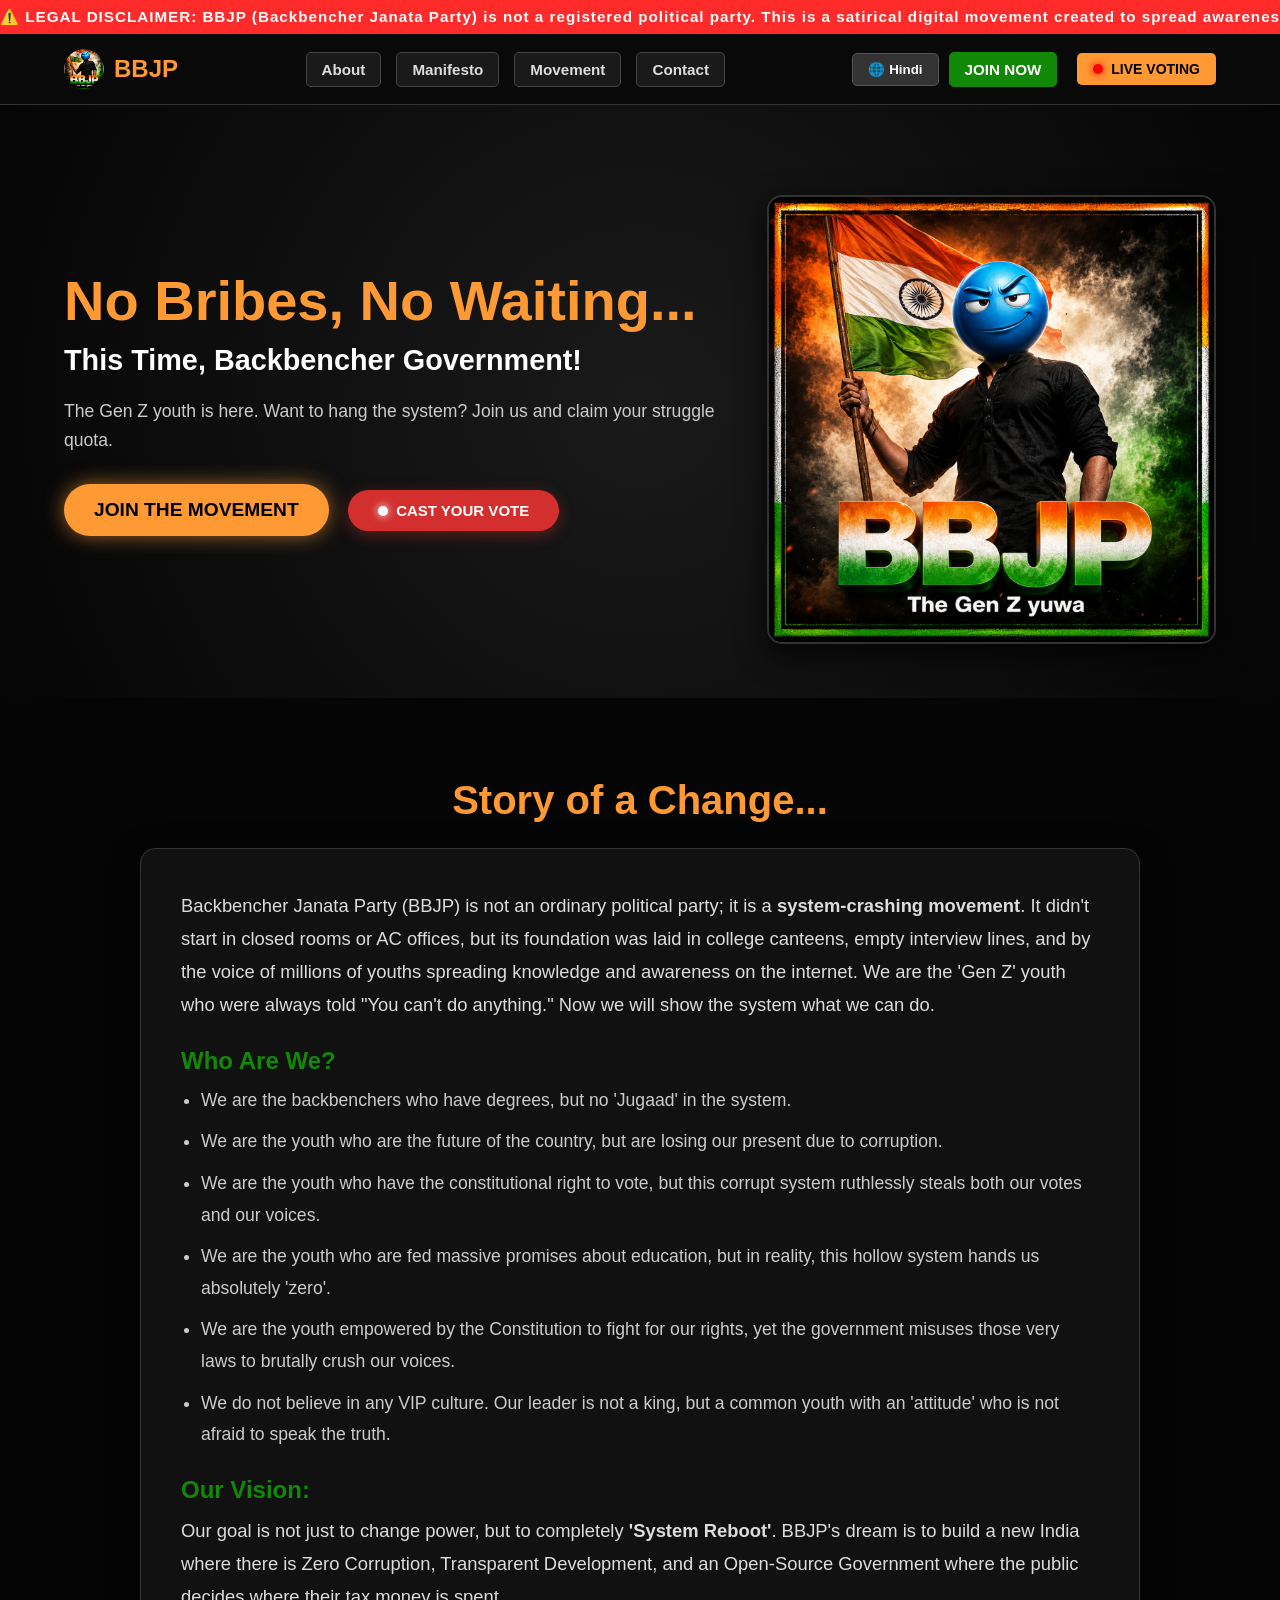
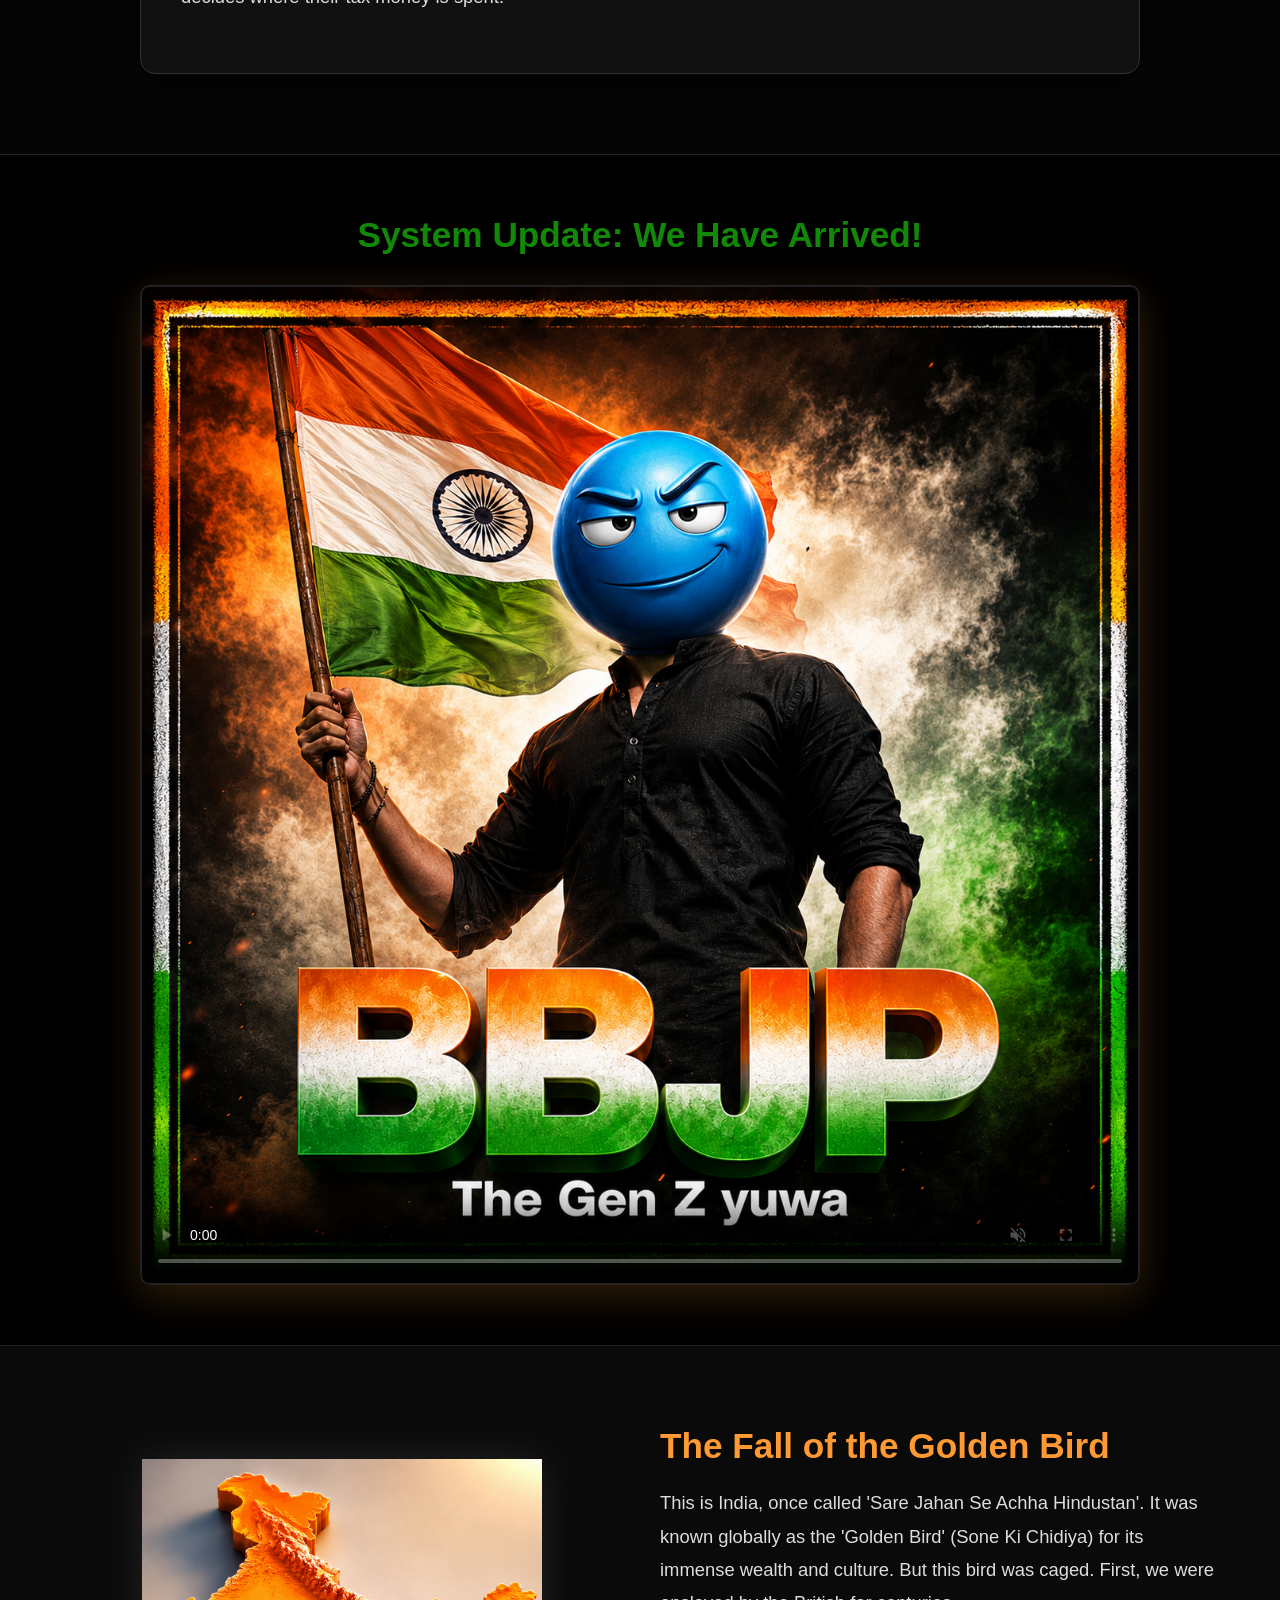
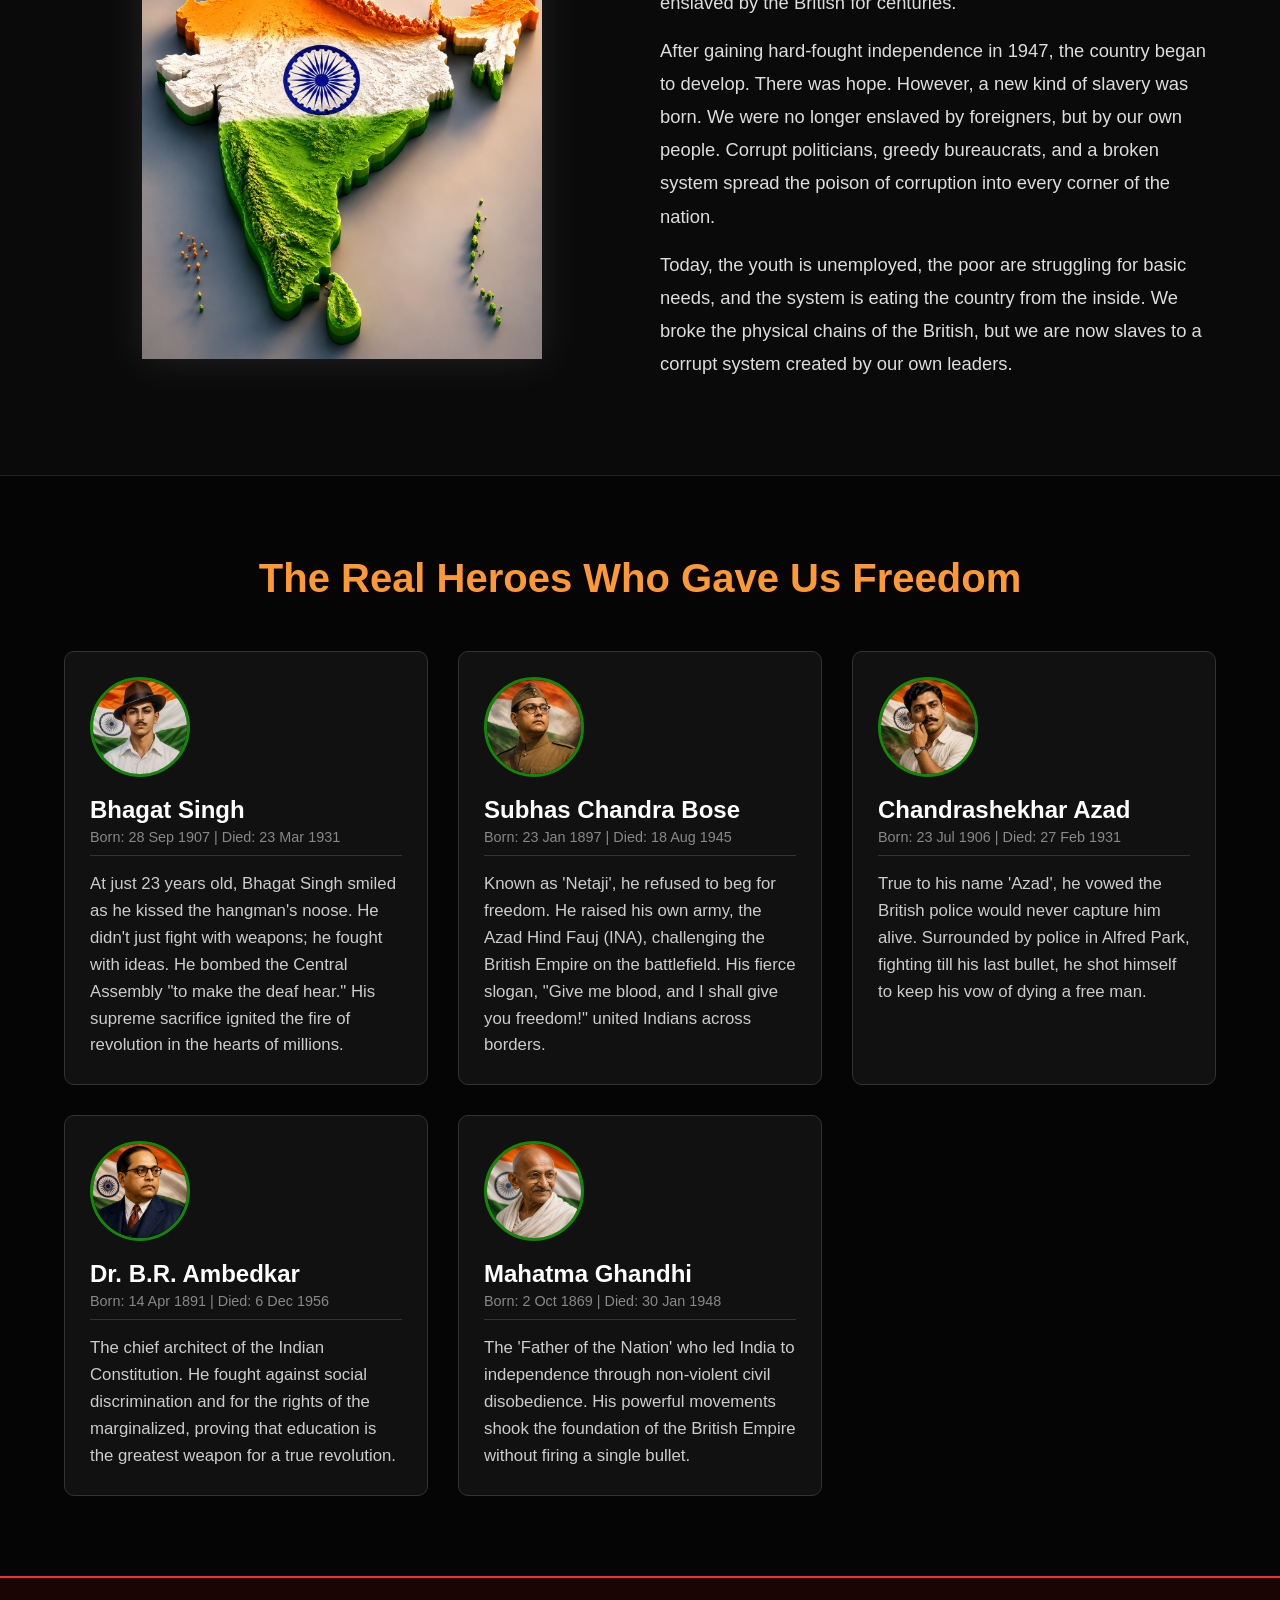
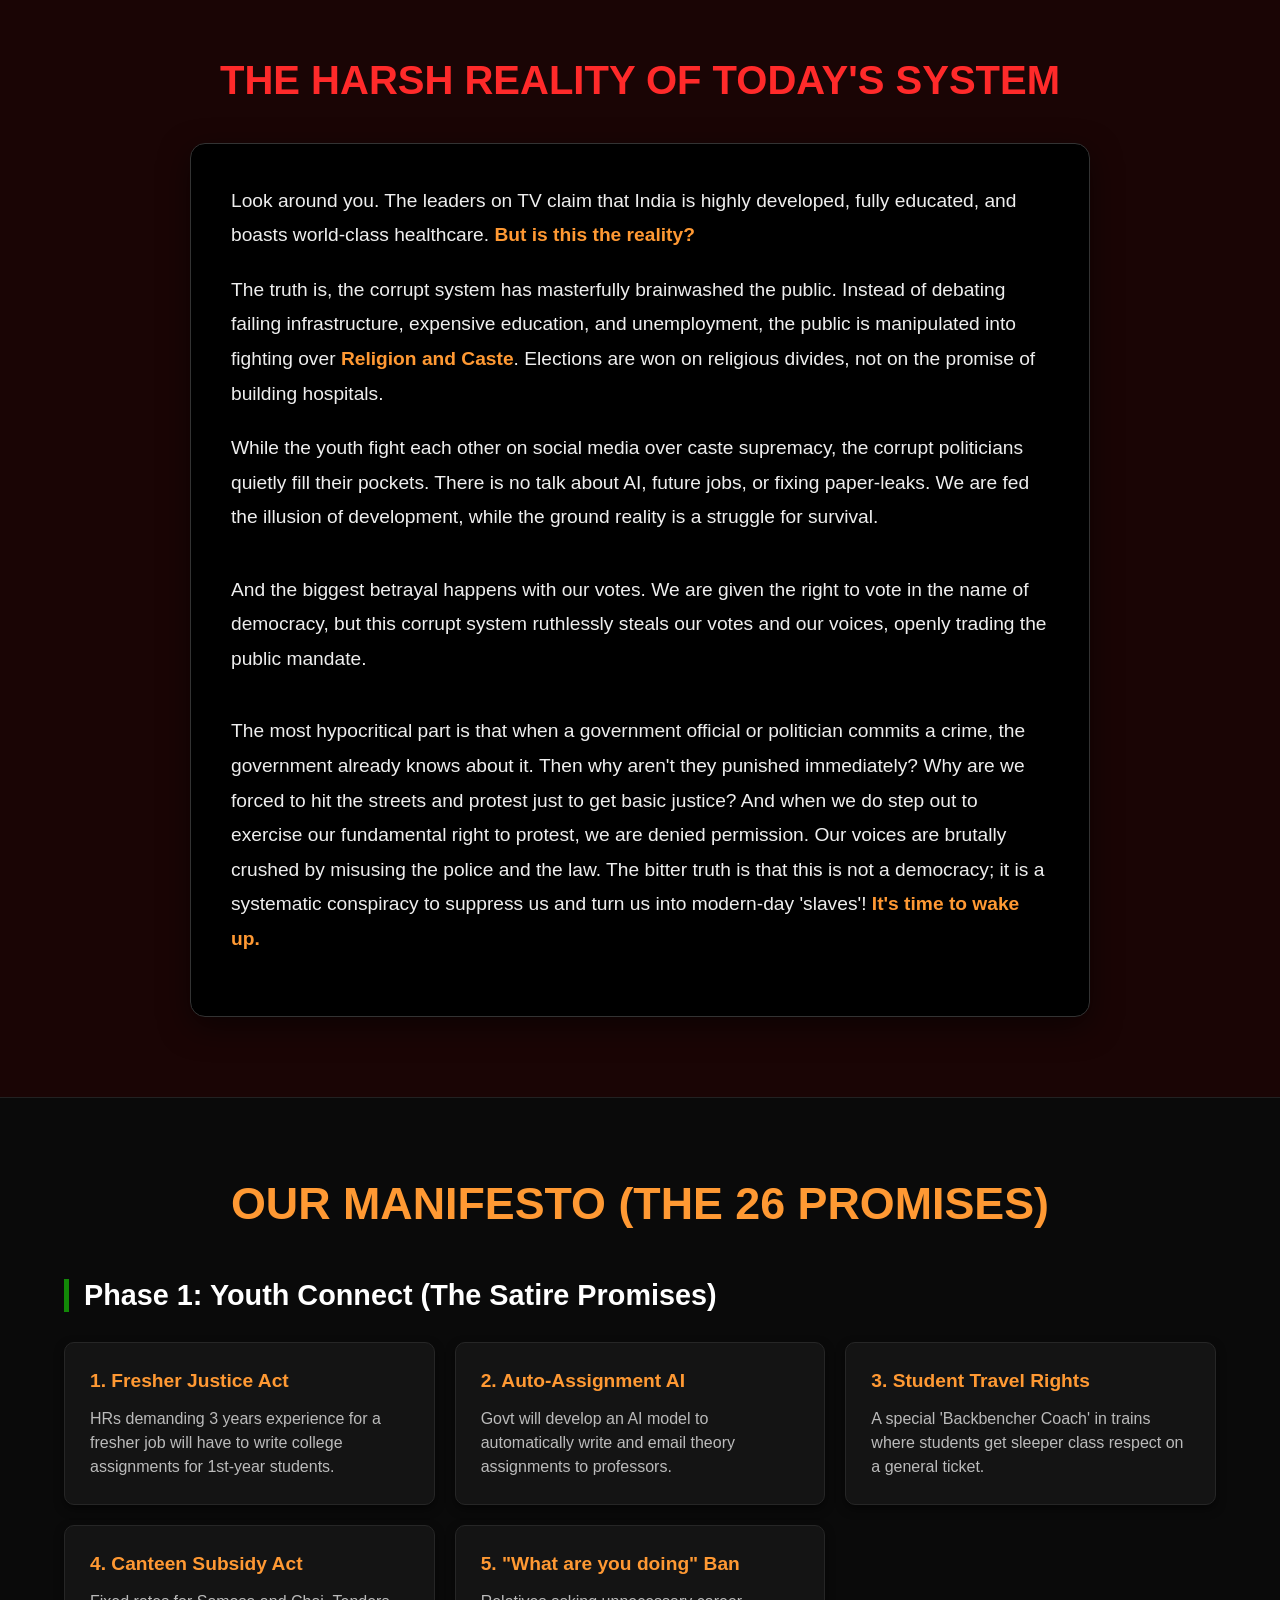
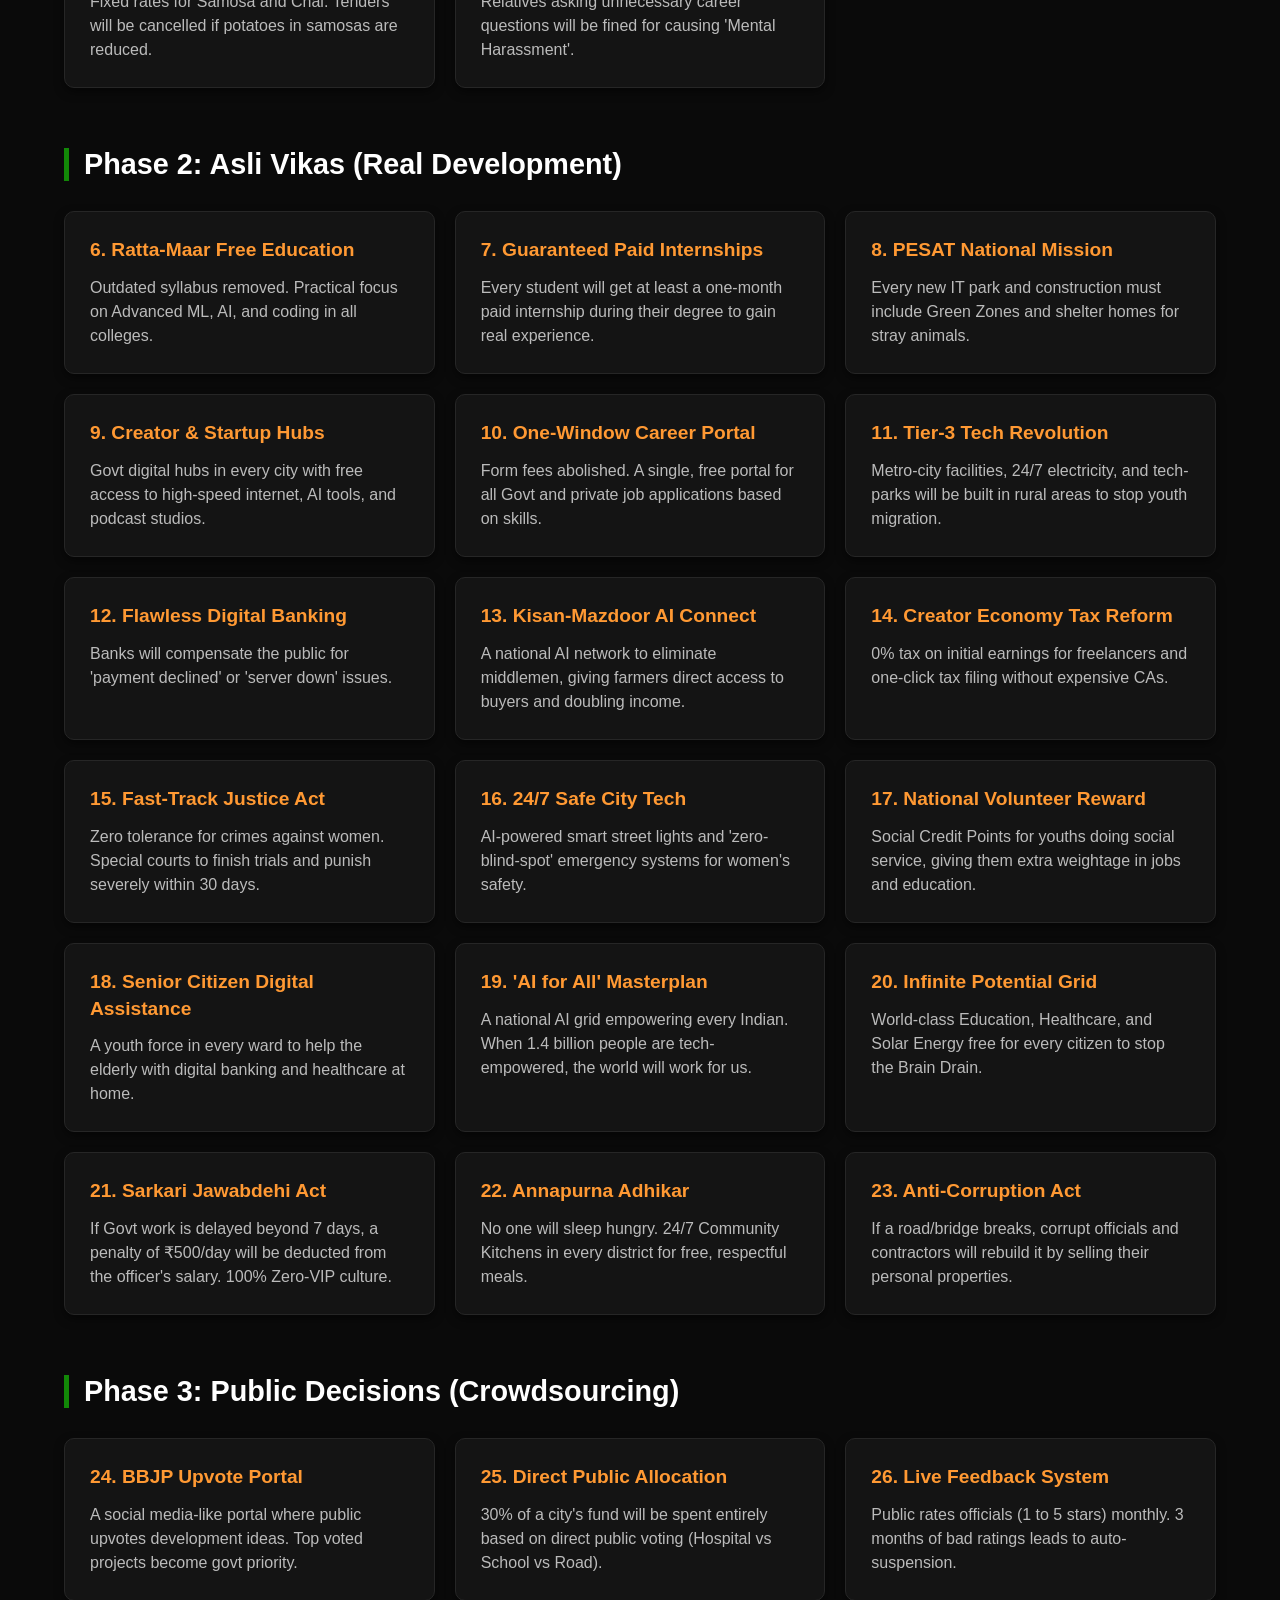
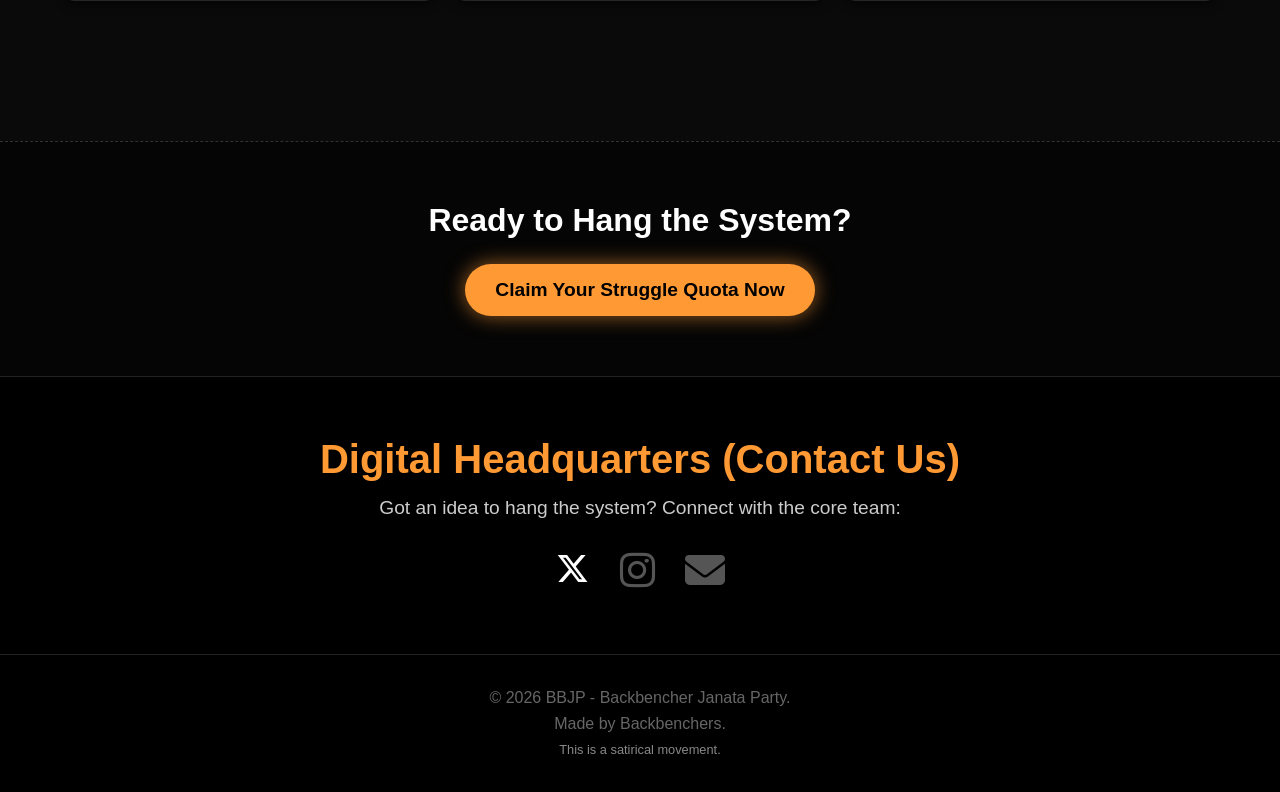
<file: index.html>
<!DOCTYPE html>
<html lang="en">
<head>
    <meta charset="UTF-8">
    <meta name="viewport" content="width=device-width, initial-scale=1.0, maximum-scale=1.0, user-scalable=no">
    <title>BBJP - Backbencher Janata Party</title>
    <link rel="stylesheet" href="style.css">
    <link rel="stylesheet" href="https://cdnjs.cloudflare.com/ajax/libs/font-awesome/6.4.0/css/all.min.css">

   <style>
    /* Blinking Animation */
    @keyframes blinker {
        50% { opacity: 0; }
    }
    .live-dot-red {
        height: 10px; width: 10px; background-color: #ff0000;
        border-radius: 50%; display: inline-block; margin-right: 8px;
        animation: blinker 1s linear infinite; box-shadow: 0 0 8px #ff0000;
    }
    .live-dot-white {
        height: 10px; width: 10px; background-color: #ffffff;
        border-radius: 50%; display: inline-block; margin-right: 8px;
        animation: blinker 1s linear infinite; box-shadow: 0 0 8px #ffffff;
    }

    /* 🌟 डेस्कटॉप के लिए बटन्स का डिज़ाइन */
    .btn-header-live {
        background-color: #FF9933; color: black !important; padding: 8px 16px; border-radius: 5px;
        text-decoration: none; font-weight: bold; text-transform: uppercase; font-size: 14px;
        display: inline-flex; align-items: center; white-space: nowrap; margin-left: 10px;
    }
    .btn-hero-vote {
        background-color: #d32f2f; color: white !important; padding: 12px 30px; border-radius: 30px;
        text-decoration: none; font-weight: bold; text-transform: uppercase; font-size: 15px;
        display: inline-flex; align-items: center; box-shadow: 0 4px 15px rgba(211, 47, 47, 0.4);
        margin-left: 15px;
    }

    /* 📱 मोबाइल के लिए ऑटोमैटिक फिक्स (Media Query) */
    @media screen and (max-width: 768px) {
        .btn-header-live {
            padding: 6px 12px; font-size: 12px; margin-left: 5px; /* मोबाइल हेडर में चौड़ाई कम करेगा */
        }
        .btn-hero-vote {
            margin-left: 0px; margin-top: 15px; /* बटन के बीच में गैप लाएगा और चिपकने नहीं देगा */
        }
    }
</style>

</head>
<body>

    <div id="splash-screen">
        <div class="splash-content">
            <img src="assets/logo.png" alt="BBJP Logo" class="splash-logo">
            <h1 class="en">No Bribes, No Waiting... This Time, Backbencher Government!</h1>
            <h1 class="hi" style="display:none;">ना घूस, ना इंतज़ार... अबकी बार, बैकबेंचर सरकार!</h1>
            <p class="loading-text">Loading System...</p>
        </div>
    </div>

    <div class="marquee-container">
        <div class="marquee-text">
            <span class="en">⚠️ LEGAL DISCLAIMER: BBJP (Backbencher Janata Party) is not a registered political party. This is a satirical digital movement created to spread awareness and question the corrupt system. ⚠️</span>
            <span class="hi" style="display:none;">⚠️ वैधानिक चेतावनी: BBJP कोई पंजीकृत राजनीतिक दल नहीं है। यह युवाओं की जागरूकता और करप्ट सिस्टम पर व्यंग्य कसने के लिए बनाया गया एक डिजिटल मूवमेंट है। ⚠️</span>
        </div>
    </div>

    <header>
        <div class="logo-box">
            <img src="assets/logo.png" alt="BBJP" class="nav-logo">
            <span class="logo-text">BBJP</span>
        </div>
        
        <nav class="main-nav">
            <ul>
                <li><a href="#about" class="en nav-box">About</a><a href="#about" class="hi nav-box" style="display:none;">हमारे बारे में</a></li>
                <li><a href="#vachan" class="en nav-box">Manifesto</a><a href="#vachan" class="hi nav-box" style="display:none;">वचन</a></li>
                <li><a href="#movement" class="en nav-box">Movement</a><a href="#movement" class="hi nav-box" style="display:none;">आंदोलन</a></li>
                <li><a href="#contact" class="en nav-box">Contact</a><a href="#contact" class="hi nav-box" style="display:none;">संपर्क</a></li>
            </ul>
        </nav>

        <div class="header-actions">
            <button id="lang-toggle" onclick="toggleLanguage()">🌐 Hindi</button>
            <a href="join.html" class="header-join-btn">JOIN NOW</a>

            <a href="voting.html" class="btn-header-live">
            <span class="live-dot-red"></span> LIVE VOTING
            </a>
        </div>
    </header>

    <section class="hero">
        <div class="hero-container">
            <div class="hero-text">
                <h1 class="en">No Bribes, No Waiting...</h1>
                <h1 class="hi" style="display:none;">ना घूस, ना इंतज़ार...</h1>
                
                <h2 class="en">This Time, Backbencher Government!</h2>
                <h2 class="hi" style="display:none;">अबकी बार, बैकबेंचर सरकार!</h2>
                
                <p class="en">The Gen Z youth is here. Want to hang the system? Join us and claim your struggle quota.</p>
                <p class="hi" style="display:none;">The Gen Z युवा यहाँ है। सिस्टम हैंग करना है? तो साथ आओ और अपना 'स्ट्रगल कोटा' क्लेम करो।</p>
                
                <a href="join.html" class="main-join-btn glow">JOIN THE MOVEMENT</a>
                
                <a href="voting.html" class="btn-hero-vote">
                <span class="live-dot-white"></span> CAST YOUR VOTE
                </a>

            </div>
            <div class="hero-image">
                <img src="assets/banner.png" alt="BBJP Leader">
            </div>
        </div>
    </section>

    <section id="about" class="about-section">
        <h2 class="en">Story of a Change...</h2>
        <h2 class="hi" style="display:none;">कहानी एक बदलाव की...</h2>
        <div class="about-content">
            <div class="en">
                <p>Backbencher Janata Party (BBJP) is not an ordinary political party; it is a <strong>system-crashing movement</strong>. It didn't start in closed rooms or AC offices, but its foundation was laid in college canteens, empty interview lines, and by the voice of millions of youths spreading knowledge and awareness on the internet. We are the 'Gen Z' youth who were always told "You can't do anything." Now we will show the system what we can do.</p>
                <h3>Who Are We?</h3>
                <ul class="about-list">
                    <li>We are the backbenchers who have degrees, but no 'Jugaad' in the system.</li>
                    <li>We are the youth who are the future of the country, but are losing our present due to corruption.</li>
                    <li>We are the youth who have the constitutional right to vote, but this corrupt system ruthlessly steals both our votes and our voices.</li>
                    <li>We are the youth who are fed massive promises about education, but in reality, this hollow system hands us absolutely 'zero'.</li>
                    <li>We are the youth empowered by the Constitution to fight for our rights, yet the government misuses those very laws to brutally crush our voices.</li>
                    <li>We do not believe in any VIP culture. Our leader is not a king, but a common youth with an 'attitude' who is not afraid to speak the truth.</li>
                </ul>
                <h3>Our Vision:</h3>
                <p>Our goal is not just to change power, but to completely <strong>'System Reboot'</strong>. BBJP's dream is to build a new India where there is Zero Corruption, Transparent Development, and an Open-Source Government where the public decides where their tax money is spent.</p>
            </div>
            <div class="hi" style="display:none;">
                <p>बैकबेंचर जनता पार्टी (BBJP) कोई आम राजनीतिक दल नहीं है; यह एक <strong>सिस्टम-क्रैशर मूवमेंट</strong> है। इसकी शुरुआत बंद कमरों या एसी (AC) वाले दफ्तरों से नहीं हुई है, बल्कि इसकी नींव कॉलेज की कैंटीन, खाली पड़ी इंटरव्यू की लाइनों और इंटरनेट पर ज्ञान और जागरूकता फैलाने वाले लाखों युवाओं की आवाज़ से रखी गई है। हम वो 'Gen Z' युवा हैं, जिन्हें हमेशा कहा गया कि "तुमसे कुछ नहीं होगा।" अब हम सिस्टम को बताएंगे कि हम क्या कर सकते हैं।</p>
                <h3>हम कौन हैं?</h3>
                <ul class="about-list">
                    <li>हम वो बैकबेंचर्स हैं जिनके पास डिग्री तो है, लेकिन सिस्टम में जुगाड़ नहीं।</li>
                    <li>हम वो युवा हैं जो देश का भविष्य तो हैं, लेकिन भ्रष्टाचार की वजह से अपना वर्तमान खो रहे हैं।</li>
                    <li>हम वो युवा हैं जिन्हें लोकतंत्र में वोट देने का अधिकार तो है, लेकिन यह भ्रष्ट सिस्टम हमारे वोट और हमारी आवाज़, दोनों को बेरहमी से चुरा लेता है।</li>
                    <li>हम वो युवा हैं जिनके लिए शिक्षा और भविष्य की बड़ी-बड़ी बातें तो की जाती हैं, लेकिन असलियत में हमें खोखले सिस्टम के नाम पर सिर्फ 'जीरो' थमा दिया जाता है।</li>
                    <li>हम वो युवा हैं जिन्हें संविधान ने अपने हक़ के लिए आवाज़ उठाने की आज़ादी दी है, लेकिन सरकार उसी कानून का गलत इस्तेमाल करके हमारी आवाज़ को कुचल देती है।</li>
                    <li>हम किसी VIP कल्चर को नहीं मानते। हमारा लीडर कोई राजा नहीं, बल्कि एक 'एटीट्यूड' वाला आम युवा है जो सच बोलने से नहीं डरता।</li>
                </ul>
                <h3>हमारा विज़न (Our Vision):</h3>
                <p>हमारा मकसद सिर्फ सत्ता बदलना नहीं, बल्कि पूरा <strong>'सिस्टम रीबूट' (System Reboot)</strong> करना है। BBJP का सपना एक ऐसे नए भारत का निर्माण करना है जहाँ जीरो करप्शन हो, पारदर्शी विकास हो, और ओपन-सोर्स सरकार हो जहाँ फैसले बंद कमरों में ना हों, बल्कि जनता खुद ऐप पर वोट करके तय करे कि उनके टैक्स का पैसा कहाँ खर्च होगा।</p>
            </div>
        </div>
    </section>

    <section id="movement" class="video-section">
        <h2 class="en">System Update: We Have Arrived!</h2>
        <h2 class="hi" style="display:none;">सिस्टम अपडेट: हम आ गए हैं!</h2>
        <div class="video-container">
            <video autoplay loop muted controls playsinline poster="assets/banner.png">
                <source src="assets/video.mp4" type="video/mp4">
            </video>
        </div>
    </section>

    <section class="history-section">
        <div class="history-container">
            <div class="history-map">
                <img src="assets/map.png" alt="Map of India">
            </div>
            <div class="history-text">
                <h2 class="en">The Fall of the Golden Bird</h2>
                <h2 class="hi" style="display:none;">सोने की चिड़िया का पतन</h2>
                <div class="en">
                    <p>This is India, once called 'Sare Jahan Se Achha Hindustan'. It was known globally as the 'Golden Bird' (Sone Ki Chidiya) for its immense wealth and culture. But this bird was caged. First, we were enslaved by the British for centuries.</p>
                    <p>After gaining hard-fought independence in 1947, the country began to develop. There was hope. However, a new kind of slavery was born. We were no longer enslaved by foreigners, but by our own people. Corrupt politicians, greedy bureaucrats, and a broken system spread the poison of corruption into every corner of the nation.</p>
                    <p>Today, the youth is unemployed, the poor are struggling for basic needs, and the system is eating the country from the inside. We broke the physical chains of the British, but we are now slaves to a corrupt system created by our own leaders.</p>
                </div>
                <div class="hi" style="display:none;">
                    <p>यह वो भारत है जिसे कभी 'सारे जहाँ से अच्छा हिंदुस्तान' कहा जाता था। इसे दुनिया 'सोने की चिड़िया' मानती थी। लेकिन पहले इसे अंग्रेजों ने अपना गुलाम बनाया और लूटा।</p>
                    <p>1947 में आज़ाद होने के बाद, देश ने कुछ समय तक अपना विकास करना शुरू किया। एक उम्मीद थी। लेकिन फिर कुछ ऐसे लोग सत्ता में आए जिन्होंने देश को रोज़ खाने के लिए भ्रष्टाचार (Corruption) का जाल फैलाया। आज हम अंग्रेजों के नहीं, बल्कि अपने ही देश के भ्रष्ट नेताओं और सिस्टम के गुलाम बन चुके हैं।</p>
                    <p>युवा बेरोजगार है, गरीब रोटी को तरस रहा है, और सिस्टम देश को अंदर से खोखला कर रहा है। हमने गोरों की गुलामी तो छोड़ दी, लेकिन अपनों की फैलाई हुई करप्शन की गुलामी में आज भी जकड़े हुए हैं।</p>
                </div>
            </div>
        </div>
    </section>

    <section class="freedom-fighters-section">
        <h2 class="en">The Real Heroes Who Gave Us Freedom</h2>
        <h2 class="hi" style="display:none;">वो असली नायक जिन्होंने आज़ादी दिलाई</h2>
        
        <div class="fighters-grid">
            <div class="fighter-card">
                <img src="assets/bhagat.png" alt="Bhagat Singh">
                <h3>Bhagat Singh</h3>
                <p class="dates">Born: 28 Sep 1907 | Died: 23 Mar 1931</p>
                <p class="en">At just 23 years old, Bhagat Singh smiled as he kissed the hangman's noose. He didn't just fight with weapons; he fought with ideas. He bombed the Central Assembly "to make the deaf hear." His supreme sacrifice ignited the fire of revolution in the hearts of millions.</p>
                <p class="hi" style="display:none;">महज़ 23 साल की उम्र में भगत सिंह हँसते-हँसते फाँसी के फंदे पर झूल गए। उन्होंने बहरी अंग्रेजी सरकार को सुनाने के लिए असेंबली में बम फेंका। उनकी शहादत ने देश के करोड़ों युवाओं के दिलों में क्रांति की वो आग जलाई जिसने आज़ादी की नींव रखी।</p>
            </div>
            
            <div class="fighter-card">
                <img src="assets/bose.png" alt="Subhas Chandra Bose">
                <h3>Subhas Chandra Bose</h3>
                <p class="dates">Born: 23 Jan 1897 | Died: 18 Aug 1945</p>
                <p class="en">Known as 'Netaji', he refused to beg for freedom. He raised his own army, the Azad Hind Fauj (INA), challenging the British Empire on the battlefield. His fierce slogan, "Give me blood, and I shall give you freedom!" united Indians across borders.</p>
                <p class="hi" style="display:none;">'नेताजी' ने आज़ादी की भीख मांगने से इंकार कर दिया। उन्होंने आज़ाद हिन्द फ़ौज बनाई और अंग्रेजों को युद्ध के मैदान में सीधी चुनौती दी। "तुम मुझे खून दो, मैं तुम्हें आज़ादी दूँगा" के नारे ने पूरे देश को एक कर दिया।</p>
            </div>

            <div class="fighter-card">
                <img src="assets/azad.png" alt="Chandrashekhar Azad">
                <h3>Chandrashekhar Azad</h3>
                <p class="dates">Born: 23 Jul 1906 | Died: 27 Feb 1931</p>
                <p class="en">True to his name 'Azad', he vowed the British police would never capture him alive. Surrounded by police in Alfred Park, fighting till his last bullet, he shot himself to keep his vow of dying a free man.</p>
                <p class="hi" style="display:none;">अपने नाम 'आज़ाद' की तरह उन्होंने कसम खाई थी कि अंग्रेज पुलिस उन्हें कभी ज़िंदा नहीं पकड़ पाएगी। अल्फ्रेड पार्क में पुलिस से घिरने के बाद, अपनी आख़िरी गोली से उन्होंने खुद को आज़ाद रखा, लेकिन कभी घुटने नहीं टेके।</p>
            </div>

            <!-- Dr. B.R. Ambedkar -->
            <div class="fighter-card">
                <img src="assets/bhim.png" alt="Dr. B.R. Ambedkar">
                <h3>Dr. B.R. Ambedkar</h3>
                <p class="dates">Born: 14 Apr 1891 | Died: 6 Dec 1956</p>
                <p class="en">The chief architect of the Indian Constitution. He fought against social discrimination and for the rights of the marginalized, proving that education is the greatest weapon for a true revolution.</p>
                <p class="hi" style="display:none;">भारतीय संविधान के मुख्य शिल्पकार। उन्होंने सामाजिक भेदभाव के खिलाफ लड़ाई लड़ी और साबित किया कि सच्ची क्रांति के लिए 'शिक्षा' सबसे बड़ा हथियार है।</p>
            </div>

            <!-- Mahatma Gandhi -->
            <div class="fighter-card">
                <img src="assets/ghandhi.png" alt="Mahatma Gandhi">
                <h3>Mahatma Ghandhi</h3>
                <p class="dates">Born: 2 Oct 1869 | Died: 30 Jan 1948</p>
                <p class="en">The 'Father of the Nation' who led India to independence through non-violent civil disobedience. His powerful movements shook the foundation of the British Empire without firing a single bullet.</p>
                <p class="hi" style="display:none;">'राष्ट्रपिता' जिन्होंने अहिंसा और सत्याग्रह के रास्ते पर चलकर भारत को आज़ादी दिलाई। उनके शक्तिशाली आंदोलनों ने बिना एक भी गोली चलाए ब्रिटिश साम्राज्य की नींव हिला दी।</p>
            </div>
        </div>
    </section>

    <section class="reality-section">
        <h2 class="en">The Harsh Reality of Today's System</h2>
        <h2 class="hi" style="display:none;">आज के सिस्टम की कड़वी सच्चाई</h2>
        <div class="reality-content">
            <div class="en">
                <p>Look around you. The leaders on TV claim that India is highly developed, fully educated, and boasts world-class healthcare. <strong>But is this the reality?</strong></p>
                <p>The truth is, the corrupt system has masterfully brainwashed the public. Instead of debating failing infrastructure, expensive education, and unemployment, the public is manipulated into fighting over <strong>Religion and Caste</strong>. Elections are won on religious divides, not on the promise of building hospitals.</p>
                <p>While the youth fight each other on social media over caste supremacy, the corrupt politicians quietly fill their pockets. There is no talk about AI, future jobs, or fixing paper-leaks. We are fed the illusion of development, while the ground reality is a struggle for survival. </p> <br>
                <p>And the biggest betrayal happens with our votes. We are given the right to vote in the name of democracy, but this corrupt system ruthlessly steals our votes and our voices, openly trading the public mandate.</p> <br>
                <p>The most hypocritical part is that when a government official or politician commits a crime, the government already knows about it. Then why aren't they punished immediately? Why are we forced to hit the streets and protest just to get basic justice? And when we do step out to exercise our fundamental right to protest, we are denied permission. Our voices are brutally crushed by misusing the police and the law. The bitter truth is that this is not a democracy; it is a systematic conspiracy to suppress us and turn us into modern-day 'slaves'! <strong>It's time to wake up.</strong></p>
            </div>
            <div class="hi" style="display:none;">
                <p>अपने चारो तरफ देखिए। टीवी पर बैठे नेता चिल्लाते हैं कि भारत सबसे ज़्यादा डेवलप हो गया है, एजुकेशन वर्ल्ड-क्लास है और हेल्थकेयर बेहतरीन है। <strong>लेकिन क्या यही असली सच्चाई है?</strong></p>
                <p>हकीकत यह है कि इस भ्रष्ट सिस्टम ने जनता को पूरी तरह गुमराह कर दिया है। आज देश में शिक्षा, स्वास्थ्य, और विकास पर कोई बात ही नहीं होती। देश को <strong>धर्म और जाति (Religion and Caste)</strong> के नाम पर बाँट दिया गया है। चुनाव अस्पतालों के नाम पर नहीं, बल्कि जातियों के नाम पर जीते जा रहे हैं।</p>
                <p>जब देश का युवा सोशल मीडिया पर अपनी जाति और धर्म को श्रेष्ठ साबित करने में लड़ रहा होता है, तब भ्रष्ट नेता शांति से अपनी जेबें भर रहे होते हैं। पेपर लीक हो रहे हैं, जॉब्स नहीं हैं, लेकिन हमें 'विकास' का भ्रम बेचा जा रहा है।  </p> <br>
                <p>और सबसे बड़ा धोखा तो हमारे वोटों के साथ होता है। हमें लोकतंत्र के नाम पर वोट देने का अधिकार तो दिया जाता है, लेकिन यह भ्रष्ट सिस्टम हमारे वोटों और हमारी आवाज़ को ही चुरा लेता है, और हमारे जनादेश का खुलेआम सौदा होता है।</p> <br>
                <p>सबसे बड़ी कड़वी सच्चाई यह है कि जब सिस्टम का ही कोई आदमी (नेता या अधिकारी) गलत काम करता है, तो सरकार को यह बात अच्छी तरह पता होती है। तो फिर उसे सीधा सजा क्यों नहीं दी जाती? हमें न्याय मांगने के लिए सड़कों पर उतरकर प्रोटेस्ट (विरोध) क्यों करना पड़ता है? और जब हम अपने हक के लिए शांति से प्रोटेस्ट करने जाते हैं, तो हमें अनुमति नहीं दी जाती। पुलिस और कानून का गलत इस्तेमाल करके हमारी आवाज़ को कुचल दिया जाता है। सच तो यह है कि यह कोई लोकतंत्र नहीं है, बल्कि हमें पूरी तरह से दबाकर एक 'गुलाम' (Slave) बनाने की साजिश चल रही है! <strong>अब जागने का वक़्त आ गया है।</strong></p>
            </div>
        </div>
    </section>

    <section id="vachan" class="vachan-section">
        <h2 class="section-title en">Our Manifesto (The 26 Promises)</h2>
        <h2 class="section-title hi" style="display:none;">हमारा वचन (The 26 BBJP Promises)</h2>
        
        <div class="phase-container">
            <h3 class="phase-title">Phase 1: Youth Connect (The Satire Promises)</h3>
            <div class="grid-cards">
                <div class="card"><h4 class="en">1. Fresher Justice Act</h4><h4 class="hi" style="display:none;">1. Fresher इंसाफ कानून</h4><p class="en">HRs demanding 3 years experience for a fresher job will have to write college assignments for 1st-year students.</p><p class="hi" style="display:none;">जो कंपनी 'Fresher' जॉब के लिए 3 साल का एक्सपीरियंस मांगेगी, उनके HR को फर्स्ट ईयर के बच्चों के असाइनमेंट लिखने पड़ेंगे।</p></div>
                <div class="card"><h4 class="en">2. Auto-Assignment AI</h4><h4 class="hi" style="display:none;">2. ऑटो-असाइनमेंट AI योजना</h4><p class="en">Govt will develop an AI model to automatically write and email theory assignments to professors.</p><p class="hi" style="display:none;">सरकार ऐसा AI मॉडल डेवलप करेगी जो थ्योरी असाइनमेंट खुद लिखकर प्रोफेसर को मेल कर देगा।</p></div>
                <div class="card"><h4 class="en">3. Student Travel Rights</h4><h4 class="hi" style="display:none;">3. छात्र यात्रा अधिकार</h4><p class="en">A special 'Backbencher Coach' in trains where students get sleeper class respect on a general ticket.</p><p class="hi" style="display:none;">छात्रों के लिए ट्रेनों में एक स्पेशल 'Backbencher Coach' लगेगा, जिसमें जनरल टिकट पर स्लीपर वाली इज्जत मिलेगी।</p></div>
                <div class="card"><h4 class="en">4. Canteen Subsidy Act</h4><h4 class="hi" style="display:none;">4. कैंटीन सब्सिडी एक्ट</h4><p class="en">Fixed rates for Samosa and Chai. Tenders will be cancelled if potatoes in samosas are reduced.</p><p class="hi" style="display:none;">कैंटीन में चाय-समोसे के रेट फिक्स होंगे, और समोसे में आलू कम डालने पर टेंडर रद्द होगा।</p></div>
                <div class="card"><h4 class="en">5. "What are you doing" Ban</h4><h4 class="hi" style="display:none;">5. "बेटा क्या कर रहे हो" बैन</h4><p class="en">Relatives asking unnecessary career questions will be fined for causing 'Mental Harassment'.</p><p class="hi" style="display:none;">रिश्तेदारों द्वारा अकारण करियर पर सवाल उठाने पर 'मानसिक प्रताड़ना' का जुर्माना लगेगा।</p></div>
            </div>
        </div>

        <div class="phase-container">
            <h3 class="phase-title">Phase 2: Asli Vikas (Real Development)</h3>
            <div class="grid-cards">
                <div class="card"><h4 class="en">6. Ratta-Maar Free Education</h4><h4 class="hi" style="display:none;">6. Ratta-Maar Mukt Shiksha</h4><p class="en">Outdated syllabus removed. Practical focus on Advanced ML, AI, and coding in all colleges.</p><p class="hi" style="display:none;">एजुकेशन सिस्टम से आउटडेटेड सिलेबस हटेगा। हर कॉलेज में Advanced ML, AI, और कोडिंग पर प्रैक्टिकल काम होगा।</p></div>
                <div class="card"><h4 class="en">7. Guaranteed Paid Internships</h4><h4 class="hi" style="display:none;">7. Guaranteed 'Paid' Internships</h4><p class="en">Every student will get at least a one-month paid internship during their degree to gain real experience.</p><p class="hi" style="display:none;">हर छात्र को अपनी डिग्री के दौरान कम से कम एक महीने की 'Paid Internship' जरूर मिलेगी।</p></div>
                <div class="card"><h4 class="en">8. PESAT National Mission</h4><h4 class="hi" style="display:none;">8. PESAT National Mission</h4><p class="en">Every new IT park and construction must include Green Zones and shelter homes for stray animals.</p><p class="hi" style="display:none;">देश के हर नए कंस्ट्रक्शन के साथ अनिवार्य रूप से 'ग्रीन जोन' और बेसहारा जानवरों के लिए 'शेल्टर होम' बनाए जाएंगे।</p></div>
                <div class="card"><h4 class="en">9. Creator & Startup Hubs</h4><h4 class="hi" style="display:none;">9. Creator & Digital Startup Hubs</h4><p class="en">Govt digital hubs in every city with free access to high-speed internet, AI tools, and podcast studios.</p><p class="hi" style="display:none;">हर शहर में सरकारी 'डिजिटल हब' बनेंगे, जहाँ हाई-स्पीड इंटरनेट, AI टूल्स और पॉडकास्ट स्टूडियो का फ्री एक्सेस मिलेगा।</p></div>
                <div class="card"><h4 class="en">10. One-Window Career Portal</h4><h4 class="hi" style="display:none;">10. One-Window Career Portal</h4><p class="en">Form fees abolished. A single, free portal for all Govt and private job applications based on skills.</p><p class="hi" style="display:none;">सरकारी फॉर्म्स के 1000 रुपये के चार्जेस खत्म। सिर्फ एक सिंगल, फ्री पोर्टल होगा जहाँ से युवा बिना फीस अप्लाई कर सकेंगे।</p></div>
                <div class="card"><h4 class="en">11. Tier-3 Tech Revolution</h4><h4 class="hi" style="display:none;">11. Tier-3 & Rural Tech Revolution</h4><p class="en">Metro-city facilities, 24/7 electricity, and tech-parks will be built in rural areas to stop youth migration.</p><p class="hi" style="display:none;">छोटे जिलों और गांवों में बड़े शहरों जैसी सुविधाएं, 24/7 बिजली, और टेक-पार्क लाए जाएंगे ताकि पलायन ना करना पड़े।</p></div>
                <div class="card"><h4 class="en">12. Flawless Digital Banking</h4><h4 class="hi" style="display:none;">12. Flawless Digital Banking</h4><p class="en">Banks will compensate the public for 'payment declined' or 'server down' issues.</p><p class="hi" style="display:none;">बैंकिंग सर्वर 100% ग्लिच-फ्री होंगे। 'पेमेंट डिक्लाइन' या 'सर्वर डाउन' होने पर बैंक आम जनता को हर्जाना देगा।</p></div>
                <div class="card"><h4 class="en">13. Kisan-Mazdoor AI Connect</h4><h4 class="hi" style="display:none;">13. Kisan aur Mazdoor AI-Connect</h4><p class="en">A national AI network to eliminate middlemen, giving farmers direct access to buyers and doubling income.</p><p class="hi" style="display:none;">किसानों और कामगारों को बिचौलियों से बचाने के लिए नेशनल AI नेटवर्क बनेगा। सीधे ग्राहकों से सही दाम पा सकेंगे।</p></div>
                <div class="card"><h4 class="en">14. Creator Economy Tax Reform</h4><h4 class="hi" style="display:none;">14. Creator Economy Tax Reform</h4><p class="en">0% tax on initial earnings for freelancers and one-click tax filing without expensive CAs.</p><p class="hi" style="display:none;">क्रिएटर्स और फ्रीलांसर्स के लिए शुरुआत की कमाई पर 0% टैक्स और एक-क्लिक टैक्स फाइलिंग की सुविधा मिलेगी।</p></div>
                <div class="card"><h4 class="en">15. Fast-Track Justice Act</h4><h4 class="hi" style="display:none;">15. Fast-Track Justice Act</h4><p class="en">Zero tolerance for crimes against women. Special courts to finish trials and punish severely within 30 days.</p><p class="hi" style="display:none;">महिलाओं के खिलाफ अपराध पर 'जीरो टॉलरेंस'। 30 दिन के भीतर जांच और ट्रायल पूरा करके सबसे कठोर सजा दी जाएगी।</p></div>
                <div class="card"><h4 class="en">16. 24/7 Safe City Tech</h4><h4 class="hi" style="display:none;">16. 24/7 Safe City Tech</h4><p class="en">AI-powered smart street lights and 'zero-blind-spot' emergency systems for women's safety.</p><p class="hi" style="display:none;">शहरों और गांवों में AI-पावर्ड स्मार्ट स्ट्रीट लाइट्स और 'ज़ीरो-ब्लाइंड-स्पॉट' इमर्जेंसी रिस्पॉन्स सिस्टम लगाए जाएंगे।</p></div>
                <div class="card"><h4 class="en">17. National Volunteer Reward</h4><h4 class="hi" style="display:none;">17. National Volunteer Reward</h4><p class="en">Social Credit Points for youths doing social service, giving them extra weightage in jobs and education.</p><p class="hi" style="display:none;">समाज सेवा करने वाले युवाओं को 'Social Credit Points' मिलेंगे। इससे नौकरियों और एजुकेशन में एक्स्ट्रा वेटेज मिलेगा।</p></div>
                <div class="card"><h4 class="en">18. Senior Citizen Digital Assistance</h4><h4 class="hi" style="display:none;">18. Senior Citizen Digital Assistance</h4><p class="en">A youth force in every ward to help the elderly with digital banking and healthcare at home.</p><p class="hi" style="display:none;">हर पंचायत में युवाओं की 'डिजिटल साथी' फोर्स बनेगी, जो घर-घर जाकर बुजुर्गों को डिजिटल सुविधाएं लेने में मदद करेगी।</p></div>
                <div class="card"><h4 class="en">19. 'AI for All' Masterplan</h4><h4 class="hi" style="display:none;">19. 'AI for All' Masterplan</h4><p class="en">A national AI grid empowering every Indian. When 1.4 billion people are tech-empowered, the world will work for us.</p><p class="hi" style="display:none;">एक नेशनल 'AI ग्रिड' जो हर भारतीय के लिए मुफ्त होगा। जब 140 करोड़ लोग टेक-एम्पावर्ड होंगे, तो दुनिया हमारे लिए काम करेगी।</p></div>
                <div class="card"><h4 class="en">20. Infinite Potential Grid</h4><h4 class="hi" style="display:none;">20. Infinite Potential Grid</h4><p class="en">World-class Education, Healthcare, and Solar Energy free for every citizen to stop the Brain Drain.</p><p class="hi" style="display:none;">हर नागरिक के लिए एजुकेशन, हेल्थकेयर, और ग्रीन एनर्जी (सोलर) मुफ्त। आम आदमी रोजमर्रा की टेंशन से मुक्त होगा।</p></div>
                <div class="card"><h4 class="en">21. Sarkari Jawabdehi Act</h4><h4 class="hi" style="display:none;">21. "Time is Money" Act</h4><p class="en">If Govt work is delayed beyond 7 days, a penalty of ₹500/day will be deducted from the officer's salary. 100% Zero-VIP culture.</p><p class="hi" style="display:none;">7 दिन में काम नहीं हुआ, तो 8वें दिन से अधिकारी की सैलरी से 500 रुपये कटेंगे। नेताओं का VIP कल्चर हमेशा के लिए बैन होगा।</p></div>
                <div class="card"><h4 class="en">22. Annapurna Adhikar</h4><h4 class="hi" style="display:none;">22. "अन्नपूर्णा अधिकार"</h4><p class="en">No one will sleep hungry. 24/7 Community Kitchens in every district for free, respectful meals.</p><p class="hi" style="display:none;">भारत में कोई भूखा नहीं सोएगा। हर जिले और स्टेशन पर 24/7 चलने वाले 'कम्युनिटी किचन' का नेटवर्क होगा।</p></div>
                <div class="card"><h4 class="en">23. Anti-Corruption Act</h4><h4 class="hi" style="display:none;">23. Jeb-Khaali Penalty</h4><p class="en">If a road/bridge breaks, corrupt officials and contractors will rebuild it by selling their personal properties.</p><p class="hi" style="display:none;">घटिया सड़क/पुल टूटने पर घूस खाने वाले अधिकारी और ठेकेदार को अपनी निजी संपत्ति बेचकर नुकसान भरना पड़ेगा!</p></div>
            </div>
        </div>

        <div class="phase-container">
            <h3 class="phase-title">Phase 3: Public Decisions (Crowdsourcing)</h3>
            <div class="grid-cards">
                <div class="card"><h4 class="en">24. BBJP Upvote Portal</h4><h4 class="hi" style="display:none;">24. BBJP जन-मत पोर्टल</h4><p class="en">A social media-like portal where public upvotes development ideas. Top voted projects become govt priority.</p><p class="hi" style="display:none;">सोशल मीडिया की तरह पोर्टल होगा जहाँ पब्लिक विकास के आइडिया पर Upvote करेगी। ज्यादा वोट वाले प्रोजेक्ट पहले बनेंगे।</p></div>
                <div class="card"><h4 class="en">25. Direct Public Allocation</h4><h4 class="hi" style="display:none;">25. मेरा मोहल्ला, मेरा बजट</h4><p class="en">30% of a city's fund will be spent entirely based on direct public voting (Hospital vs School vs Road).</p><p class="hi" style="display:none;">शहर के फंड का 30% हिस्सा सीधा 'पब्लिक वोटिंग' से तय होगा कि इलाके को पहले नया अस्पताल चाहिए या स्कूल।</p></div>
                <div class="card"><h4 class="en">26. Live Feedback System</h4><h4 class="hi" style="display:none;">26. मंथली जनता रिपोर्ट कार्ड</h4><p class="en">Public rates officials (1 to 5 stars) monthly. 3 months of bad ratings leads to auto-suspension.</p><p class="hi" style="display:none;">पब्लिक हर महीने अधिकारियों को 1-5 स्टार रेटिंग देगी। लगातार खराब रेटिंग पर अधिकारी का सस्पेंशन अपने आप हो जाएगा।</p></div>
            </div>
        </div>
    </section>

    <section class="extra-join-section">
        <div class="en">
            <h2>Ready to Hang the System?</h2>
            <a href="join.html" class="main-join-btn glow">Claim Your Struggle Quota Now</a>
        </div>
        <div class="hi" style="display:none;">
            <h2>क्या आप सिस्टम हैंग करने के लिए तैयार हैं?</h2>
            <a href="join.html" class="main-join-btn glow">अभी अपना स्ट्रगल कोटा क्लेम करें</a>
        </div>
    </section>

    <section id="contact" class="contact-section">
        <h2 class="en">Digital Headquarters (Contact Us)</h2>
        <h2 class="hi" style="display:none;">डिजिटल हेडक्वार्टर (संपर्क करें)</h2>
        <p class="en">Got an idea to hang the system? Connect with the core team:</p>
        <p class="hi" style="display:none;">सिस्टम हैंग करने का आईडिया है? सीधा कोर टीम से जुड़ें:</p>
        
        <div class="social-links">
            <a href="https://twitter.com/YOUR_TWITTER_HANDLE" target="_blank" class="social-icon twitter"><svg xmlns="http://www.w3.org/2000/svg" width="35" height="33" fill="#ffffff" viewBox="0 0 512 512">
  <path d="M389.2 48h70.6L305.6 224.2 487 464H345L233.6 318.6 106.5 464H35.8L200.7 275.5 26.8 48H172.4L272.9 180.9 389.2 48zM364.4 421.8h39.1L151.1 88h-42L364.4 421.8z"/>
        </svg></a>
            <a href="#" target="_blank" class="social-icon instagram"><i class="fa-brands fa-instagram"></i></a>
            <a href="mailto:bbjpofficial@gmail.com" class="social-icon email"><i class="fa-solid fa-envelope"></i></a>
        </div>
    </section>

    <footer>
        <p>&copy; 2026 BBJP - Backbencher Janata Party.<br>Made by Backbenchers.<br>
        <span style="font-size: 0.8rem; color: #888;">This is a satirical movement.</span></p>
    </footer>

    <script src="script.js"></script>
</body>
</html>
</file>
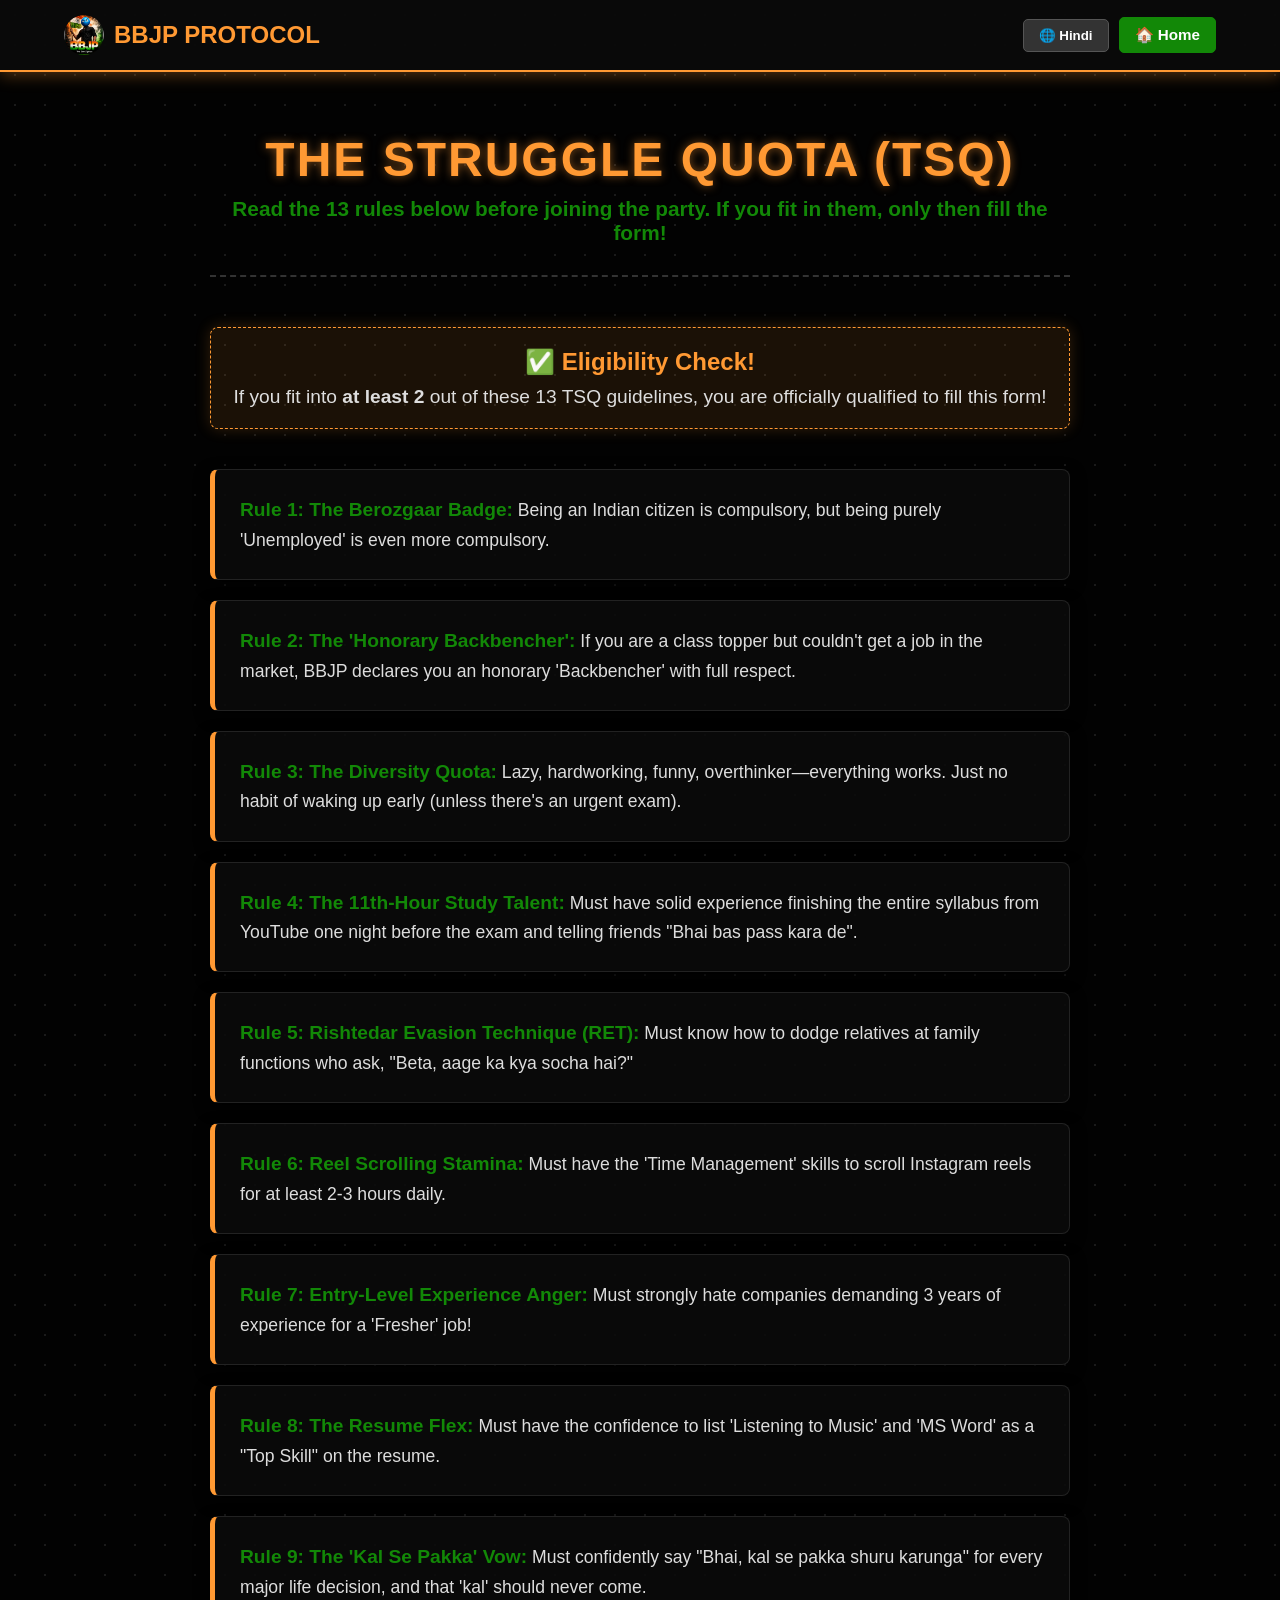
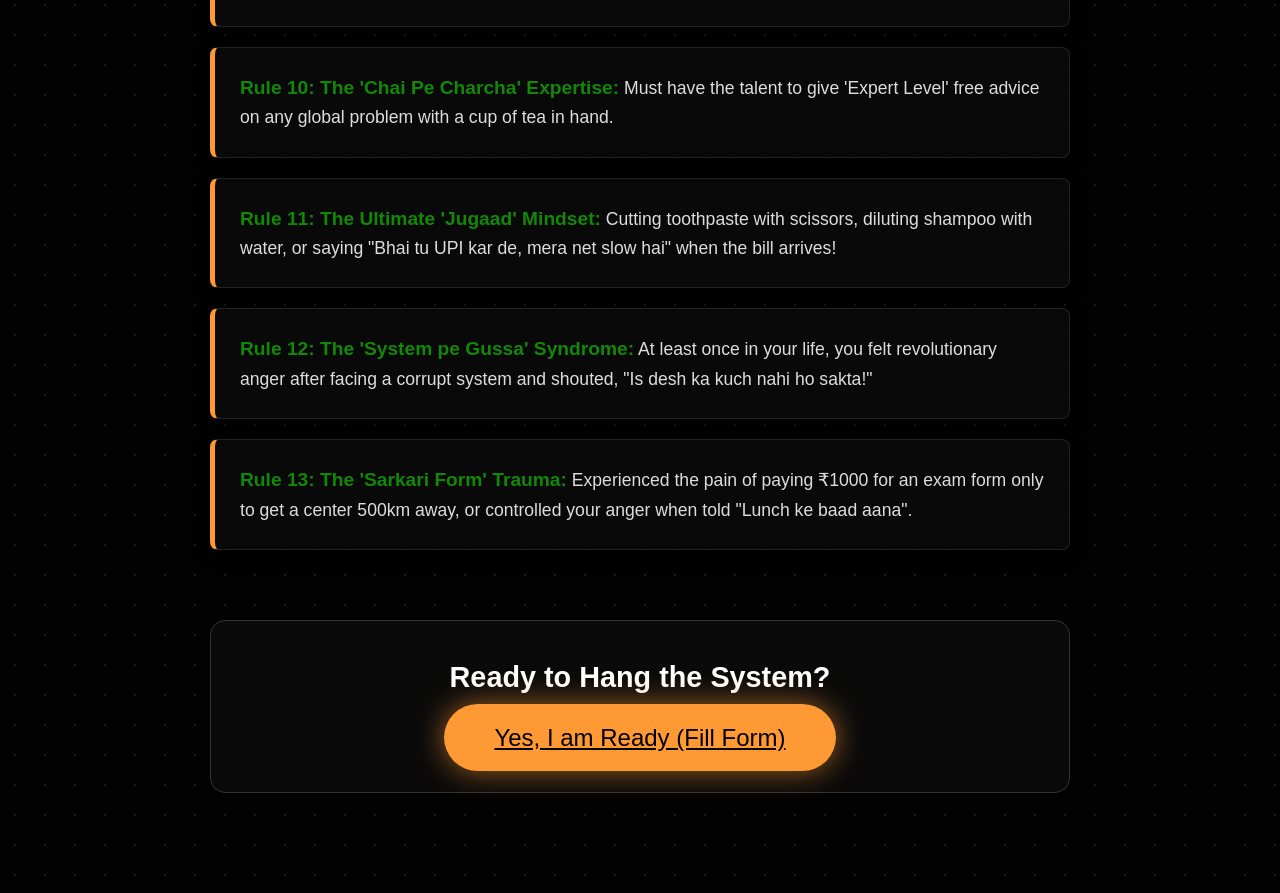
<file: join.html>
<!DOCTYPE html>
<html lang="en">
<head>
    <meta charset="UTF-8">
    <meta name="viewport" content="width=device-width, initial-scale=1.0">
    <title>TSQ Guidelines - Join BBJP</title>
    <link rel="stylesheet" href="style.css">
</head>
<body class="join-page">

    <!-- 📱 Header with Home & Translate Button -->
    <header class="join-header" style="justify-content: space-between;">
        <div class="logo-box">
            <img src="assets/logo.png" alt="BBJP Logo" class="nav-logo">
            <span class="logo-text">BBJP PROTOCOL</span>
        </div>
        <div class="header-actions">
            <button id="lang-toggle" onclick="toggleLanguage()">🌐 Hindi</button>
            <a href="index.html" class="header-join-btn">🏠 Home</a>
        </div>
    </header>

    <section class="tsq-section">
        <div class="tsq-header">
            <h1>The Struggle Quota (TSQ)</h1>
            <p class="tsq-subtitle en">Read the 13 rules below before joining the party. If you fit in them, only then fill the form!</p>
            <p class="tsq-subtitle hi" style="display:none;">पार्टी ज्वाइन करने से पहले नीचे दिए गए 13 नियमों को ध्यान से पढ़ें। अगर आप इनमें फिट बैठते हैं, तभी फॉर्म भरें!</p>
        </div>

        <!-- 🎯 Eligibility Condition Box -->
        <div style="background: rgba(255,153,51,0.1); border: 1px dashed #FF9933; padding: 20px; text-align: center; border-radius: 8px; margin-bottom: 40px; box-shadow: 0 0 15px rgba(255,153,51,0.2);">
            <h2 class="en" style="color: #FF9933; margin-bottom: 10px;">✅ Eligibility Check!</h2>
            <p class="en" style="font-size: 1.2rem; color: #ddd;">If you fit into <strong>at least 2</strong> out of these 13 TSQ guidelines, you are officially qualified to fill this form!</p>
            
            <h2 class="hi" style="display:none; color: #FF9933; margin-bottom: 10px;">✅ योग्यता चेक!</h2>
            <p class="hi" style="display:none; font-size: 1.2rem; color: #ddd;">अगर आप इन 13 TSQ नियमों में से <strong>कम से कम 2</strong> में भी फिट बैठते हैं, तो आप यह फॉर्म भरने के लिए पूरी तरह योग्य हैं!</p>
        </div>

        <!-- 📜 The 13 TSQ Rules (English & Hindi) -->
        <div class="tsq-list">
            
            <div class="tsq-item">
                <span class="en"><strong>Rule 1: The Berozgaar Badge:</strong> Being an Indian citizen is compulsory, but being purely 'Unemployed' is even more compulsory.</span>
                <span class="hi" style="display:none;"><strong>नियम 1: The Berozgaar Badge:</strong> भारत का नागरिक होना compulsory है, और उससे भी ज़्यादा compulsory है एकदम शुद्ध 'बेरोजगार' होना।</span>
            </div>
            
            <div class="tsq-item">
                <span class="en"><strong>Rule 2: The 'Honorary Backbencher':</strong> If you are a class topper but couldn't get a job in the market, BBJP declares you an honorary 'Backbencher' with full respect.</span>
                <span class="hi" style="display:none;"><strong>नियम 2: The 'Honorary Backbencher':</strong> अगर आप class के पढ़े-लिखे topper हैं, लेकिन market में job नहीं मिली, तो BBJP आपको पूरे सम्मान के साथ 'Backbencher' घोषित करती है।</span>
            </div>
            
            <div class="tsq-item">
                <span class="en"><strong>Rule 3: The Diversity Quota:</strong> Lazy, hardworking, funny, overthinker—everything works. Just no habit of waking up early (unless there's an urgent exam).</span>
                <span class="hi" style="display:none;"><strong>नियम 3: The Diversity Quota:</strong> आलसी, मेहनती, funny, overthinker—कैसा भी nature हो, सब चलेगा। बस सुबह जल्दी उठने की आदत नहीं होनी चाहिए (जब तक कोई urgent exam ना हो)।</span>
            </div>
            
            <div class="tsq-item">
                <span class="en"><strong>Rule 4: The 11th-Hour Study Talent:</strong> Must have solid experience finishing the entire syllabus from YouTube one night before the exam and telling friends "Bhai bas pass kara de".</span>
                <span class="hi" style="display:none;"><strong>नियम 4: The 11th-Hour Study Talent:</strong> Exam से ठीक एक रात पहले YouTube से पूरा syllabus खत्म करने का और दोस्तों को "भाई बस पास करा दे" बोलने का solid experience होना चाहिए।</span>
            </div>
            
            <div class="tsq-item">
                <span class="en"><strong>Rule 5: Rishtedar Evasion Technique (RET):</strong> Must know how to dodge relatives at family functions who ask, "Beta, aage ka kya socha hai?"</span>
                <span class="hi" style="display:none;"><strong>नियम 5: Rishtedar Evasion Technique (RET):</strong> Family functions में उन रिश्तेदारों से बच निकलने का हुनर आना चाहिए जो पूछते हैं, "बेटा, आगे का क्या सोचा है?"</span>
            </div>
            
            <div class="tsq-item">
                <span class="en"><strong>Rule 6: Reel Scrolling Stamina:</strong> Must have the 'Time Management' skills to scroll Instagram reels for at least 2-3 hours daily.</span>
                <span class="hi" style="display:none;"><strong>नियम 6: Reel Scrolling Stamina:</strong> दिन में कम से कम 2-3 घंटे Instagram reels scroll करने का 'Time Management' आना चाहिए।</span>
            </div>
            
            <div class="tsq-item">
                <span class="en"><strong>Rule 7: Entry-Level Experience Anger:</strong> Must strongly hate companies demanding 3 years of experience for a 'Fresher' job!</span>
                <span class="hi" style="display:none;"><strong>नियम 7: Entry-Level Experience Anger:</strong> उन सभी companies से सख्त नफरत होनी चाहिए जो 'Fresher' की job के लिए 3 साल का experience मांगती हैं!</span>
            </div>
            
            <div class="tsq-item">
                <span class="en"><strong>Rule 8: The Resume Flex:</strong> Must have the confidence to list 'Listening to Music' and 'MS Word' as a "Top Skill" on the resume.</span>
                <span class="hi" style="display:none;"><strong>नियम 8: The Resume Flex:</strong> अपने resume में 'Listening to Music' और 'MS Word' को as a "Top Skill" लिखने का confidence ज़रूर होना चाहिए।</span>
            </div>
            
            <div class="tsq-item">
                <span class="en"><strong>Rule 9: The 'Kal Se Pakka' Vow:</strong> Must confidently say "Bhai, kal se pakka shuru karunga" for every major life decision, and that 'kal' should never come.</span>
                <span class="hi" style="display:none;"><strong>नियम 9: The 'Kal Se Pakka' Vow:</strong> जिंदगी में हर बड़े काम को लेकर पूरे कॉन्फिडेंस से "भाई, कल से पक्का शुरू करूँगा" बोलने की आदत होनी चाहिए, और वो 'कल' कभी नहीं आना चाहिए।</span>
            </div>
            
            <div class="tsq-item">
                <span class="en"><strong>Rule 10: The 'Chai Pe Charcha' Expertise:</strong> Must have the talent to give 'Expert Level' free advice on any global problem with a cup of tea in hand.</span>
                <span class="hi" style="display:none;"><strong>नियम 10: The 'Chai Pe Charcha' Expertise:</strong> दुनिया की चाहे कोई भी प्रॉब्लम हो, हाथ में एक कप चाय लेकर उस पर एकदम 'Expert Level' का मुफ्त ज्ञान देने का टैलेंट होना अनिवार्य है।</span>
            </div>
            
            <div class="tsq-item">
                <span class="en"><strong>Rule 11: The Ultimate 'Jugaad' Mindset:</strong> Cutting toothpaste with scissors, diluting shampoo with water, or saying "Bhai tu UPI kar de, mera net slow hai" when the bill arrives!</span>
                <span class="hi" style="display:none;"><strong>नियम 11: The Ultimate 'Jugaad' Mindset:</strong> टूथपेस्ट को कैंची से काटकर निकालना, शैम्पू में पानी मिलाना, या "भाई अभी तू UPI कर दे, मेरा नेट स्लो है" बोलने का हुनर!</span>
            </div>
            
            <div class="tsq-item">
                <span class="en"><strong>Rule 12: The 'System pe Gussa' Syndrome:</strong> At least once in your life, you felt revolutionary anger after facing a corrupt system and shouted, "Is desh ka kuch nahi ho sakta!"</span>
                <span class="hi" style="display:none;"><strong>नियम 12: The 'System pe Gussa' Syndrome:</strong> जिंदगी में कम से कम एक बार करप्ट सिस्टम के धक्के खाकर आपने फ्रस्ट्रेट होकर कहा हो, "इस देश का कुछ नहीं हो सकता!"</span>
            </div>
            
            <div class="tsq-item">
                <span class="en"><strong>Rule 13: The 'Sarkari Form' Trauma:</strong> Experienced the pain of paying ₹1000 for an exam form only to get a center 500km away, or controlled your anger when told "Lunch ke baad aana".</span>
                <span class="hi" style="display:none;"><strong>नियम 13: The 'Sarkari Form' Trauma:</strong> 1000 रुपये का महंगा एग्जाम फॉर्म भरने के बाद सेंटर 500 किलोमीटर दूर मिलने का दर्द सहा हो, या "लंच के बाद आना" सुनकर गुस्सा कंट्रोल किया हो।</span>
            </div>
        </div>

        <div class="final-action">
            <p class="en">Ready to Hang the System?</p>
            <p class="hi" style="display:none;">सिस्टम हैंग करने के लिए तैयार हैं?</p>
            
            <!-- PUT YOUR GOOGLE FORM LINK HERE -->
            <a href="https://forms.gle/Tn9E9CSHoa6R8uJ58" target="_blank" class="join-btn final-btn glow">
                <span class="en">Yes, I am Ready (Fill Form)</span>
                <span class="hi" style="display:none;">हाँ, मैं तैयार हूँ (Fill Form)</span>
            </a>
        </div>
    </section>

    <!-- Script added so language toggle works on this page too -->
    <script src="script.js"></script>
</body>
</html>
</file>
<file: style.css>
/* --- Base Mobile-First Reset --- */
* { margin: 0; padding: 0; box-sizing: border-box; font-family: 'Arial', sans-serif; scroll-behavior: smooth; }
body { background-color: #050505; color: #ffffff; overflow-x: hidden; width: 100%; }

/* --- 🎬 3-Sec Splash Screen --- */
#splash-screen { position: fixed; top: 0; left: 0; width: 100%; height: 100vh; background-color: #000; z-index: 10000; display: flex; justify-content: center; align-items: center; text-align: center; transition: opacity 0.1s ease; }
.splash-content { padding: 20px; }
.splash-logo { width: 150px; border-radius: 50%; margin-bottom: 20px; animation: pulse 1.5s infinite; }
@keyframes pulse { 0% { transform: scale(0.9); box-shadow: 0 0 0 0 rgba(255,153,51, 0.7); } 70% { transform: scale(1.1); box-shadow: 0 0 0 20px rgba(255,153,51, 0); } 100% { transform: scale(0.9); } }
.splash-content h1 { color: #FF9933; font-size: 1.5rem; margin-bottom: 20px; }
.loading-text { color: #128807; font-weight: bold; font-size: 1.2rem; margin-top: 20px;}

/* --- ⚠️ Marquee Disclaimer --- */
.marquee-container { background: #ff2a2a; color: white; padding: 8px 0; overflow: hidden; white-space: nowrap; width: 100%; position: relative; z-index: 999;}
.marquee-text { display: inline-block; animation: scrollText 20s linear infinite; font-size: 0.95rem; font-weight: bold; letter-spacing: 1px;}
@keyframes scrollText { from { transform: translateX(100vw); } to { transform: translateX(-100%); } }

/* --- 📱 Header & Navigation --- */
header { display: flex; justify-content: space-between; align-items: center; padding: 15px 5%; background: rgba(10, 10, 10, 0.95); border-bottom: 1px solid #333; position: sticky; top: 0; z-index: 998; flex-wrap: wrap;}
.logo-box { display: flex; align-items: center; gap: 10px; }
.nav-logo { width: 40px; height: 40px; border-radius: 50%; }
.logo-text { font-size: 1.5rem; font-weight: bold; color: #FF9933; }

/* 🌟 RECTANGLE BOXES FOR NAV LINKS 🌟 */
.main-nav ul { display: flex; list-style: none; gap: 15px; }
.nav-box { 
    display: inline-block;
    background: #1a1a1a; 
    color: #ddd !important; 
    text-decoration: none; 
    font-size: 0.95rem; 
    font-weight: bold; 
    padding: 8px 15px; 
    border-radius: 5px; 
    border: 1px solid #444; 
    transition: 0.3s; 
}
.nav-box:hover { background: #333; color: #FF9933 !important; border-color: #FF9933; box-shadow: 0 0 10px rgba(255,153,51,0.2);}

.header-actions { display: flex; gap: 10px; align-items: center; }
#lang-toggle { background: #333; color: #fff; border: 1px solid #555; padding: 8px 15px; border-radius: 5px; cursor: pointer; font-weight: bold; transition: 0.3s;}
#lang-toggle:hover { background: #555; border-color: #FF9933;}
.header-join-btn { background: #128807; color: white; padding: 8px 15px; text-decoration: none; font-weight: bold; border-radius: 5px; font-size: 0.95rem; transition: 0.3s; border: 1px solid #128807;}
.header-join-btn:hover { background: #FF9933; color: #000; border-color:#FF9933; }

/* --- 🚀 Hero Section --- */
.hero { padding: 50px 5%; background: radial-gradient(circle at center, #1a1a1a 0%, #050505 100%); text-align: center; }
.hero-text h1 { font-size: 3rem; color: #FF9933; margin-bottom: 10px; line-height: 1.2;}
.hero-text h2 { font-size: 1.8rem; color: #fff; margin-bottom: 20px; }
.hero-text p { font-size: 1.1rem; color: #ccc; margin-bottom: 30px; line-height: 1.6;}
.main-join-btn { display: inline-block; background: #FF9933; color: #000; padding: 15px 30px; text-decoration: none; font-weight: bold; border-radius: 30px; font-size: 1.2rem; transition: 0.3s;}
.glow { box-shadow: 0 0 20px rgba(255, 153, 51, 0.6); }
.glow:hover { transform: scale(1.05); }
.hero-image { margin-top: 40px; }
.hero-image img { width: 100%; max-width: 450px; border-radius: 15px; border: 2px solid #333; box-shadow: 0 10px 30px rgba(0,0,0,0.8);}

/* --- 📖 About Us Section --- */
.about-section { padding: 80px 5%; background-color: #050505; text-align: center;}
.about-section h2 { color: #FF9933; font-size: 2.5rem; margin-bottom: 25px; }
.about-content { max-width: 1000px; margin: 0 auto; background: #111; padding: 40px; border-radius: 15px; border: 1px solid #333; text-align: left; box-shadow: 0 10px 30px rgba(0,0,0,0.5);}
.about-content p { font-size: 1.15rem; color: #ddd; line-height: 1.8; margin-bottom: 20px;}
.about-content h3 { color: #128807; margin: 25px 0 10px 0; font-size: 1.5rem;}
.about-list { margin-left: 20px; color: #ccc; font-size: 1.1rem; line-height: 1.8; }
.about-list li { margin-bottom: 10px; }

/* --- 🎥 Video Section --- */
.video-section { padding: 60px 5%; text-align: center; background: #000; border-top: 1px solid #222; border-bottom: 1px solid #222;}
.video-section h2 { color: #128807; margin-bottom: 30px; font-size: 2.2rem;}
.video-container { width: 100%; max-width: 1000px; margin: 0 auto; border-radius: 10px; overflow: hidden; border: 2px solid #222; box-shadow: 0 10px 40px rgba(255,153,51,0.2);}
.video-container video { width: 100%; height: auto; display: block; outline: none;}

/* --- 🗺️ History (Map) Section --- */
.history-section { padding: 80px 5%; background: #0a0a0a; }
.history-container { display: flex; flex-wrap: wrap; gap: 40px; align-items: center; max-width: 1200px; margin: 0 auto;}
.history-map { flex: 1; min-width: 300px; text-align: center; }
.history-map img { width: 100%; max-width: 400px; filter: drop-shadow(0 0 20px rgba(255, 255, 255, 0.1)); }
.history-text { flex: 1; min-width: 300px; }
.history-text h2 { color: #FF9933; font-size: 2.2rem; margin-bottom: 20px; }
.history-text p { font-size: 1.15rem; color: #ddd; line-height: 1.8; margin-bottom: 15px; }

/* --- ⚔️ Freedom Fighters Section --- */
.freedom-fighters-section { padding: 80px 5%; background: #050505; text-align: center; border-top: 1px solid #222;}
.freedom-fighters-section h2 { color: #FF9933; font-size: 2.5rem; margin-bottom: 50px; }
.fighters-grid { display: grid; grid-template-columns: repeat(auto-fit, minmax(300px, 1fr)); gap: 30px; max-width: 1200px; margin: 0 auto;}
.fighter-card { background: #111; padding: 25px; border-radius: 10px; border: 1px solid #333; text-align: left; transition: 0.3s;}
.fighter-card:hover { border-color: #128807; transform: translateY(-5px); box-shadow: 0 10px 20px rgba(18,136,7,0.2);}
.fighter-card img { width: 100px; height: 100px; border-radius: 50%; object-fit: cover; border: 3px solid #128807; margin-bottom: 15px; }
.fighter-card h3 { color: #fff; font-size: 1.5rem; margin-bottom: 5px; }
.fighter-card .dates { color: #888; font-size: 0.9rem; margin-bottom: 15px; border-bottom: 1px solid #333; padding-bottom: 10px;}
.fighter-card p:not(.dates) { color: #ccc; font-size: 1.05rem; line-height: 1.6; }

/* --- 🛑 Reality Check Section --- */
.reality-section { padding: 80px 5%; background: #1a0505; border-top: 2px solid #ff2a2a; text-align: center;}
.reality-section h2 { color: #ff2a2a; font-size: 2.5rem; margin-bottom: 40px; text-transform: uppercase;}
.reality-content { max-width: 900px; margin: 0 auto; background: #000; padding: 40px; border-radius: 15px; border: 1px solid #333; text-align: left; box-shadow: 0 10px 30px rgba(0,0,0,0.5);}
.reality-content p { font-size: 1.2rem; color: #eee; line-height: 1.8; margin-bottom: 20px; }
.reality-content strong { color: #FF9933; }

/* --- 📜 Manifesto Grid (Vachan) --- */
.vachan-section { padding: 80px 5%; background-color: #0a0a0a; border-top: 1px solid #222;}
.section-title { text-align: center; font-size: 2.8rem; color: #FF9933; margin-bottom: 50px; text-transform: uppercase;}
.phase-container { margin-bottom: 60px; max-width: 1200px; margin-left: auto; margin-right: auto;}
.phase-title { font-size: 1.8rem; color: #ffffff; border-left: 5px solid #128807; padding-left: 15px; margin-bottom: 30px; }
.grid-cards { display: grid; grid-template-columns: repeat(auto-fit, minmax(300px, 1fr)); gap: 20px; }
.card { background: #141414; padding: 25px; border-radius: 10px; border: 1px solid #262626; transition: 0.3s; box-shadow: 0 4px 10px rgba(0,0,0,0.5);}
.card:hover { transform: translateY(-5px); border-color: #FF9933; box-shadow: 0 10px 20px rgba(255,153,51,0.2);}
.card h4 { color: #FF9933; font-size: 1.2rem; margin-bottom: 12px; line-height: 1.4;}
.card p { color: #bbb; font-size: 1rem; line-height: 1.5; }

/* --- 💥 Extra Join Button Section --- */
.extra-join-section { padding: 60px 5%; background: #050505; text-align: center; border-top: 1px dashed #333;}
.extra-join-section h2 { color: #fff; font-size: 2rem; margin-bottom: 25px;}

/* --- 📞 Contact & Social Media --- */
.contact-section { padding: 60px 5%; text-align: center; background: #000; border-top: 1px solid #222;}
.contact-section h2 { font-size: 2.5rem; color: #FF9933; margin-bottom: 15px; }
.contact-section p { font-size: 1.2rem; color: #ccc; margin-bottom: 30px; }
.social-links { display: flex; justify-content: center; gap: 30px; }
.social-icon { font-size: 2.5rem; color: #555; transition: 0.4s; }
.social-icon:hover { transform: scale(1.2); }
.twitter:hover { color: #ffffff; }
.instagram:hover { color: #E1306C; }
.email:hover { color: #FF9933; }

/* Footer */
footer { background: #000; text-align: center; padding: 30px; color: #666; border-top: 1px solid #222; line-height: 1.6;}

/* ====================================================
   🔥 MASSIVE UPGRADE: JOIN.HTML (TSQ PROTOCOL) CSS 🔥 
   ==================================================== */
.join-page { background: #020202; background-image: radial-gradient(circle, #1a1a1a 1px, transparent 1px); background-size: 30px 30px;}
.join-header { justify-content: center; border-bottom: 2px solid #FF9933; box-shadow: 0 4px 15px rgba(255,153,51,0.3);}
.tsq-section { max-width: 900px; margin: 60px auto; padding: 0 20px;}
.tsq-header { text-align: center; margin-bottom: 50px; border-bottom: 2px dashed #333; padding-bottom: 30px;}
.tsq-header h1 { color: #FF9933; font-size: 3rem; text-transform: uppercase; letter-spacing: 2px; text-shadow: 0 0 10px rgba(255,153,51,0.5);}
.tsq-subtitle { color: #128807; font-size: 1.3rem; font-weight: bold; margin-top: 10px;}

.tsq-list { display: flex; flex-direction: column; gap: 20px; }
.tsq-item { 
    background: rgba(10, 10, 10, 0.9); 
    padding: 25px; 
    border-left: 5px solid #FF9933; 
    border-radius: 8px; 
    font-size: 1.1rem; 
    line-height: 1.6; 
    color: #ddd; 
    border-top: 1px solid #222; 
    border-right: 1px solid #222; 
    border-bottom: 1px solid #222;
    transition: all 0.3s ease;
    box-shadow: 0 5px 15px rgba(0,0,0,0.8);
    position: relative;
    overflow: hidden;
}
.tsq-item::before {
    content: ''; position: absolute; top: 0; left: -100%; width: 100%; height: 100%;
    background: linear-gradient(90deg, transparent, rgba(255, 153, 51, 0.1), transparent);
    transition: 0.5s;
}
.tsq-item:hover { transform: translateX(10px); border-left-color: #128807; box-shadow: 0 0 20px rgba(18,136,7,0.3);}
.tsq-item:hover::before { left: 100%; }
.tsq-item strong { color: #128807; font-size: 1.2rem;}

.final-action { margin-top: 70px; text-align: center; margin-bottom: 100px; background: #0a0a0a; padding: 40px; border-radius: 15px; border: 1px solid #333;}
.final-action p { font-size: 1.8rem; color: #fff; margin-bottom: 30px; font-weight: bold;}
.final-btn { font-size: 1.5rem; padding: 20px 50px; border-radius: 50px; background: #FF9933; color: #000; box-shadow: 0 0 30px rgba(255,153,51,0.6);}
.final-btn:hover { background: #128807; color: white; box-shadow: 0 0 30px rgba(18,136,7,0.8);}

/* --- Desktop Tweaks --- */
@media (min-width: 900px) {
    .hero-container { display: flex; text-align: left; align-items: center; max-width: 1200px; margin: 0 auto;}
    .hero-text h1 { font-size: 3.5rem; }
}

/* --- Mobile Responsive Final Tweaks --- */
@media (max-width: 768px) {
    header { flex-direction: column; gap: 15px;}
    .main-nav ul { flex-wrap: wrap; justify-content: center; gap: 10px;}
    .hero-container { display: flex; text-align: left; flex-direction: column-reverse;}
    .hero-text h1 { font-size: 2.5rem; text-align: center; }
    .hero-text h2 { font-size: 1.5rem; text-align: center; }
    .hero-text p { text-align: center; }
    .main-join-btn { display: block; margin: 0 auto; text-align: center; }
    .section-title { font-size: 2rem; }
    .tsq-header h1 { font-size: 2rem; }
    .tsq-item { font-size: 1rem; padding: 15px;}
}















/* ====================================================
   📱 MEGA MOBILE FIX (इस कोड को style.css के सबसे अंत में डालें)
   ==================================================== */

/* ====================================================
   📱 FINAL HEADER FIX (LOGO & 2 BUTTONS ON 1ST LINE)
   ==================================================== */

@media (max-width: 768px) {
    /* हेडर को फ्लेक्स रैप में रखें ताकि 2 लाइनें बन सकें */
    header { 
        display: flex !important; 
        flex-wrap: wrap !important; 
        justify-content: space-between !important; 
        align-items: center !important; 
        padding: 10px 5% !important; 
    }

    /* --- पहली लाइन (Row 1): लेफ्ट में लोगो, राईट में दोनों बटन --- */
    .logo-box { 
        order: 1 !important; 
        width: auto !important; 
        display: flex !important; 
        align-items: center !important; 
        flex-shrink: 1 !important; /* जगह कम होने पर लोगो थोड़ा सिकुड़ जाएगा */
    }
    
    .header-actions { 
        order: 2 !important; 
        width: auto !important; 
        display: flex !important; 
        align-items: center !important; 
        gap: 6px !important; /* बटनों के बीच की जगह कम की ताकि वो 1 लाइन में आ जाएं */
        flex-shrink: 0 !important; /* बटनों को टूटने और नीचे जाने से रोकेगा */
    }

    /* मोबाइल पर लोगो और बटनों का साइज़ एकदम परफेक्ट फिट के लिए */
    .logo-text { font-size: 1.1rem !important; margin-left: 5px !important;}
    .nav-logo { width: 30px !important; height: 30px !important; }
    
    #lang-toggle, .header-join-btn { 
        font-size: 0.75rem !important; 
        padding: 6px 10px !important; 
        white-space: nowrap !important; /* टेक्स्ट को 2 लाइन में नहीं जाने देगा */
        border-radius: 5px !important;
    }

    /* --- दूसरी लाइन (Row 2): चारों मेन्यू का 2x2 ग्रिड --- */
    .main-nav { 
        order: 3 !important; 
        width: 100% !important; 
        margin-top: 10px !important; 
        padding-top: 10px !important; 
        border-top: 1px solid #333 !important; 
    }
    .main-nav ul { 
        display: flex !important; 
        flex-wrap: wrap !important; 
        justify-content: space-between !important; 
        gap: 8px !important; 
    }
    .nav-box { 
        font-size: 0.85rem !important; 
        padding: 8px !important; 
        flex: 1 1 calc(50% - 10px) !important; /* 2x2 ग्रिड (चारों बटन 2 लाइनों में) */
        text-align: center !important; 
        border-radius: 5px !important;
    }

    /* --- बाकी मोबाइल फिक्स (बैनर, कार्ड्स, जॉइन बटन) --- */
    body { overflow-x: hidden !important; width: 100vw !important; }
    .hero-container { flex-direction: column-reverse !important; text-align: center !important; padding: 10px !important; }
    .hero-text h1 { font-size: 2.2rem !important; text-align: center !important; }
    .hero-text h2 { font-size: 1.4rem !important; text-align: center !important; margin-bottom: 15px !important; }
    .main-join-btn { display: block !important; margin: 0 auto !important; max-width: 250px !important; }
    .hero-image img { max-width: 85% !important; margin: 0 auto !important; display: block !important; }
    .video-container video, .history-map img { width: 100% !important; max-width: 95vw !important; height: auto !important; }
    .about-content, .reality-content { padding: 20px; margin: 10px; }
    .section-title, .tsq-header h1 { font-size: 1.8rem !important; }
    .grid-cards, .fighters-grid { grid-template-columns: 1fr !important; gap: 15px !important; padding: 10px !important; }
    
    /* जॉइन पेज का बटन फिक्स (ताकि वो न टूटे) */
    .final-btn { display: inline-block !important; width: 100% !important; max-width: 300px !important; height: auto !important; line-height: 1.3 !important; padding: 15px 10px !important; font-size: 1.1rem !important; white-space: normal !important; border-radius: 10px !important; }
}




/* ====================================================
   ✨ SMART SHRINKING HEADER (FOR MOBILE & DESKTOP)
   ==================================================== */

/* हेडर में स्मूथ एनिमेशन के लिए */
header {
    transition: all 0.4s ease !important;
}
.main-nav {
    transition: max-height 0.4s ease, opacity 0.3s ease, margin 0.4s ease, padding 0.4s ease !important;
    max-height: 200px; 
    overflow: hidden;
}

/* --- जब यूज़र नीचे स्क्रॉल करेगा (Scrolled State) --- */
header.scrolled {
    padding: 5px 5% !important; /* पैडिंग कम कर दी */
    background: rgba(10, 10, 10, 0.98) !important; /* बैकग्राउंड थोड़ा डार्क */
    box-shadow: 0 4px 15px rgba(0,0,0,0.8) !important;
}

/* सिर्फ मोबाइल के लिए: स्क्रॉल करने पर मेन्यू गायब करना */
@media (max-width: 768px) {
    header.scrolled .main-nav {
        max-height: 0 !important; /* मेन्यू की हाइट जीरो */
        margin-top: 0 !important;
        padding-top: 0 !important;
        border-top: none !important;
        opacity: 0 !important; /* मेन्यू गायब */
    }
    
    /* स्क्रॉल करने पर लोगो और बटन भी थोड़े छोटे हो जाएंगे */
    header.scrolled .logo-text { font-size: 1.1rem !important; }
    header.scrolled .nav-logo { width: 28px !important; height: 28px !important; }
    header.scrolled #lang-toggle, 
    header.scrolled .header-join-btn { 
        padding: 5px 10px !important; 
        font-size: 0.8rem !important; 
    }
}
</file>
